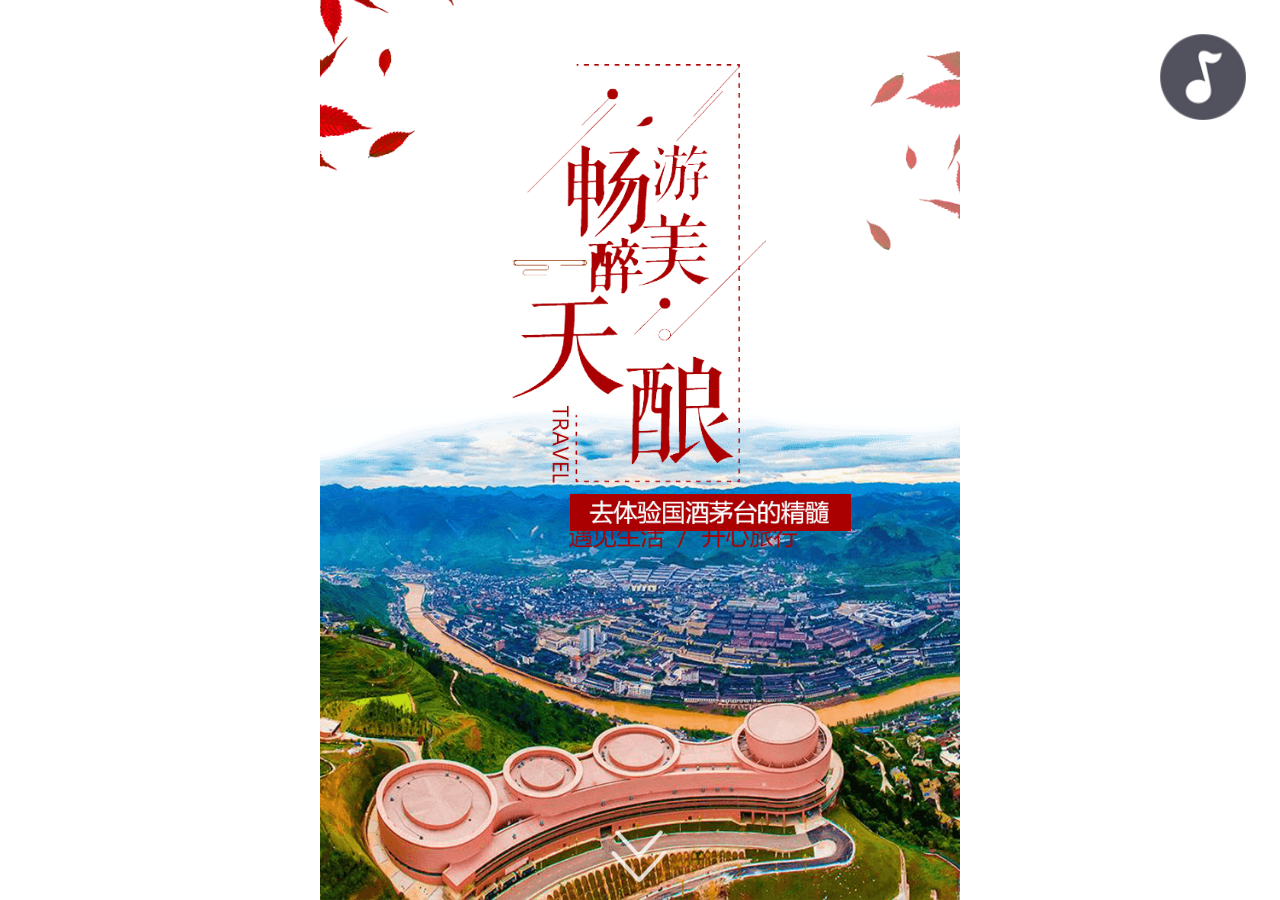
<file: index.html>
<!DOCTYPE html>
<html lang="en">

<head>
    <meta charset="UTF-8">
    <meta content="width=device-width,initial-scale=1.0,maximum-scale=1.0,user-scalable=no" name="viewport" />
    <meta content="portrait" name="x5-orientation" />
    <meta content="portrait" name="screen-orientation" />
    <meta content="true" name="x5-fullscreen" />
    <meta content="yes" name="full-screen" />
    <meta content="telephone=no,email=no" name="format-detection" />
    <meta content="YES" name="apple-touch-fullscreen" />
    <meta content="yes" name="apple-mobile-web-app-capable" />
    <meta content="black" name="apple-mobile-web-status-bar-style" />
    <meta content="-1" http-equiv="Expires" />
    <meta content="no-cache" http-equiv="pragram" />
    <!-- amazeUi -->
    <meta content="IE=edge" http-equiv="X-UA-Compatible">
    <!-- Set render engine for 360 browser -->
    <meta content="webkit" name="renderer">
    <!-- No Baidu Siteapp-->
    <meta content="no-siteapp" http-equiv="Cache-Control" />
    <!-- Add to homescreen for Chrome on Android -->
    <meta content="yes" name="mobile-web-app-capable">
    <!-- Add to homescreen for Safari on iOS -->
    <meta content="yes" name="apple-mobile-web-app-capable">
    <meta content="black" name="apple-mobile-web-app-status-bar-style">
    <meta content="Amaze UI" name="apple-mobile-web-app-title" />
    <meta content="#0e90d2" name="msapplication-TileColor" />
    <meta name="x5-fullscreen" content="true" />
    <meta name="screen-orientation" content="portrait" />
    <meta name="full-screen" content="yes" />
    <link rel="stylesheet" href="css/animate.min.css" />
    <link rel="stylesheet" type="text/css" href="css/swiper.min.css" />
    <link rel="stylesheet" href="css/index.css" />
    <script src="js/rem.js"></script>
    <script src="js/jquery.js"></script>
    <script type="text/javascript" src="js/swiper.min.js"></script>
    <script type="text/javascript" src="js/swiper.animate1.0.2.min.js"></script>
    <script type="text/javascript" src="http://api.map.baidu.com/api?key=&amp;v=1.4&amp;services=true"></script>
    <script type="text/javascript" src="http://api.map.baidu.com/getscript?v=1.4&amp;ak=&amp;services=true&amp;t=20130716024058"></script>
</head>

<body>
    <!-- music -->
    <audio loop src="music/01.mp3" id="audio" autoplay="" preload="auto"></audio>
    <div class="music">
        <img src="img/music.png" alt="" class="music_img ro" />
        <div class="music_p">
            <img src="img/music.gif" alt="" />
        </div>
    </div>
    <!-- end music -->

    <!-- wrap -->
    <div class="wrap">
        <div class="swiper-container">
            <div class="swiper-wrapper">
                
                <!-- 首页 -->
                <div class="swiper-slide">
                    <div class="page_01">
                        <div class="page_01_01">
                            <img src="img/bg01.png" class="ani" swiper-animate-effect="fadeInDown" swiper-animate-duration="0.8s" swiper-animate-delay="0s" alt=""/>
                        </div>
                        <div class="page_01_02" style="-webkit-animation:txt 2s linear 0s">
                            <img src="img/txt.png" class="ani" swiper-animate-effect="fadeInDown" swiper-animate-duration="1s" swiper-animate-delay="0.5s" alt="">
                        </div>
                        <div class="page_01_03" style="-webkit-animation:fenye 2.5s linear">
                            <img src="img/fen01.png" class="ani" swiper-animate-effect="fadeInDown" swiper-animate-duration="1.5s" swiper-animate-delay="1.5s" alt=""/>
                        </div>
                        <div class="page_01_04">
                            <img src="img/fen02.png" class="ani" swiper-animate-effect="bounceInRight" swiper-animate-duration="1.5s" swiper-animate-delay="1.5s" alt="">
                        </div>
                        <div class="page_01_05" style="-webkit-animation:tit01 3s 1 linear">
                            <img src="img/tit01.png" class="ani" swiper-animate-effect="bounceInLeft" swiper-animate-duration="1.5s" swiper-animate-delay="1.5s" alt="">
                        </div>
                        <div class="page_01_06" style="-webkit-animation:tit02 3s 1 linear">
                            <img src="img/tit02.png" class="ani" swiper-animate-effect="bounceInRight" swiper-animate-duration="1.5s" swiper-animate-delay="1.5s" alt="">
                        </div>
                        <div class="go">
                            <img src="img/go.png" class="ani" swiper-animate-effect="fadeInDown" swiper-animate-duration="0.5s" swiper-animate-delay="1s" alt="">
                        </div>
                    </div>
                </div>
                <!-- end 首页 -->

                <!-- 活动规则 -->
                <div class="swiper-slide">
                    <div class="page_02">
                        <div class="page_02_00">
                            <img src="img/bg01.png" class="ani" swiper-animate-effect="fadeInDown" swiper-animate-duration="0.8s" swiper-animate-delay="0s" alt=""/>
                        </div>
                        <div class="page_02_01">
                            <img src="img/map.png" class="ani" swiper-animate-effect="zoomIn" swiper-animate-duration="1s" swiper-animate-delay="0.8" alt="">
                        </div>
                        <div class="page_02_02">
                            <img src="img/main_bg.png" class="ani" swiper-animate-effect="zoomIn" swiper-animate-duration="0.8s" swiper-animate-delay="1s" alt="">
                        </div>
                        <div class="page_02_03">
                            <img src="img/square_bar.png" class="ani" swiper-animate-effect="zoomIn" swiper-animate-duration="1s" swiper-animate-delay="2s" alt="">
                        </div>
                        <div class="page_02_04">
                            <img src="img/square_bar.png" class="ani" swiper-animate-effect="zoomIn" swiper-animate-duration="1s" swiper-animate-delay="2s" alt="">
                        </div>
                        <div class="page_02_05">
                            <img src="img/common_tit01.png" class="ani" swiper-animate-effect="bounceInLeft" swiper-animate-duration="1s" swiper-animate-delay="1.2s" alt="">
                        </div>
                        <div class="page_02_06">
                            <img src="img/common_tit03.png" class="ani" swiper-animate-effect="bounceInLeft" swiper-animate-duration="1s" swiper-animate-delay="1.5s" alt="">
                        </div>
                        <div class="page_02_07">
                            <img src="img/common_tit02.png" class="ani" swiper-animate-effect="bounceInRight" swiper-animate-duration="2s" swiper-animate-delay="2s" alt="">
                        </div>
                        <div class="page_02_08">
                            <img src="img/line_bar.png" class="ani" swiper-animate-effect="zoomIn" swiper-animate-duration="1s" swiper-animate-delay="1s" alt="">
                        </div>
                        <div class="page_02_09">
                            <img src="img/tag_bar.png" class="ani" swiper-animate-effect="rollIn" swiper-animate-duration="1s" swiper-animate-delay="1.4s" alt="">
                        </div>
                        <div class="page_02_10">
                            <p class="ani" swiper-animate-effect="bounceInRight" swiper-animate-duration="1s" swiper-animate-delay="1.5s">转发此链接并被打开可获得1积分，积分可用来抵扣优惠券</p>
                        </div>
                        <div class="page_02_11">
                            <img src="img/tag_bar.png" class="ani" swiper-animate-effect="rollIn" swiper-animate-duration="1.5s" swiper-animate-delay="1.8s" alt="">
                        </div>
                        <div class="page_02_12">
                            <p class="ani" swiper-animate-effect="bounceInRight" swiper-animate-duration="1s" swiper-animate-delay="2s">同一用户转发链接被同一用户多次打开，只获得一次积分</p>
                        </div>
                        <div class="page_02_13">
                            <img src="img/tag_bar.png" class="ani" swiper-animate-effect="rollIn" swiper-animate-duration="2s" swiper-animate-delay="2.2s" alt="">
                        </div>
                        <div class="page_02_14">
                            <p class="ani" swiper-animate-effect="bounceInRight" swiper-animate-duration="1s" swiper-animate-delay="2.5s">同一用户点击相同根链接不同后缀链接多次积分只计算最早点击的一次</p>
                        </div>
                        <div class="page_02_15">
                            <img src="img/tag_bar.png" class="ani" swiper-animate-effect="rollIn" swiper-animate-duration="2s" swiper-animate-delay="2.6s" alt="">
                        </div>
                        <div class="page_02_16">
                            <p class="ani" swiper-animate-effect="bounceInRight" swiper-animate-duration="1s" swiper-animate-delay="3s">1积分等于1元</p>
                        </div>
                        <div class="page_02_17">
                            <img src="img/tag_bar.png" class="ani" swiper-animate-effect="rollIn" swiper-animate-duration="2s" swiper-animate-delay="3s" alt="">
                        </div>
                        <div class="page_02_18">
                            <p class="ani" swiper-animate-effect="bounceInRight" swiper-animate-duration="1s" swiper-animate-delay="3.5s">用户累计的积分可购买同一资源商的不同产品</p>
                        </div>
                        <div class="page_02_19">
                            <img src="img/tag_bar.png" class="ani" swiper-animate-effect="rollIn" swiper-animate-duration="2s" swiper-animate-delay="3.4s" alt="">
                        </div>
                        <div class="page_02_20">
                            <p class="ani" swiper-animate-effect="bounceInRight" swiper-animate-duration="1s" swiper-animate-delay="4s">积分发放方式：转发链接被打开后即可累计积分，积分可到用户中心查看</p>
                        </div>
                        <div class="page_02_21">
                            <img src="img/tag_bar.png" class="ani" swiper-animate-effect="rollIn" swiper-animate-duration="2s" swiper-animate-delay="3.8s" alt="">
                        </div>
                        <div class="page_02_22">
                            <p class="ani" swiper-animate-effect="bounceInRight" swiper-animate-duration="1s" swiper-animate-delay="4.5s">需绑定手机号才可参与本活动，积分发放至绑定手机号账号</p>
                        </div>
                        <div class="page_02_23">
                            <img src="img/tag_bar.png" class="ani" swiper-animate-effect="rollIn" swiper-animate-duration="2s" swiper-animate-delay="4.2s" alt="">
                        </div>
                        <div class="page_02_24">
                            <p class="ani" swiper-animate-effect="bounceInRight" swiper-animate-duration="1s" swiper-animate-delay="5s">活动时间：2018年5月1日-2018年8月1日</p>
                        </div>
                        <div class="page_02_25">
                            <img src="img/tag_bar.png" class="ani" swiper-animate-effect="rollIn" swiper-animate-duration="2s" swiper-animate-delay="4.6s" alt="">
                        </div>
                        <div class="page_02_26">
                            <p class="ani" swiper-animate-effect="bounceInRight" swiper-animate-duration="1s" swiper-animate-delay="5.5s">本活动最终解释权归景区所有</p>
                        </div>
                        <div class="go">
                            <img src="img/go.png" class="ani" swiper-animate-effect="fadeInDown" swiper-animate-duration="0.5s" swiper-animate-delay="1s" alt="">
                        </div>
                    </div>
                </div>
                <!-- end 活动规则 -->

                <!-- 景点概况 -->
                <div class="swiper-slide">
                    <div class="page_02">
                        <div class="page_02_00">
                            <img src="img/bg01.png" class="ani" swiper-animate-effect="fadeInDown" swiper-animate-duration="0.8s" swiper-animate-delay="0s" alt=""/>
                        </div>
                        <div class="page_02_01">
                            <img src="img/map.png" class="ani" swiper-animate-effect="zoomIn" swiper-animate-duration="1s" swiper-animate-delay="0.8" alt="">
                        </div>
                        <div class="page_02_02">
                            <img src="img/main_bg.png" class="ani" swiper-animate-effect="zoomIn" swiper-animate-duration="0.8s" swiper-animate-delay="1s" alt="">
                        </div>
                        <div class="page_02_03">
                            <img src="img/square_bar.png" class="ani" swiper-animate-effect="zoomIn" swiper-animate-duration="1s" swiper-animate-delay="2s" alt="">
                        </div>
                        <div class="page_02_04">
                            <img src="img/square_bar.png" class="ani" swiper-animate-effect="zoomIn" swiper-animate-duration="1s" swiper-animate-delay="2s" alt="">
                        </div>
                        <div class="page_02_05">
                            <img src="img/common_tit01.png" class="ani" swiper-animate-effect="bounceInLeft" swiper-animate-duration="1s" swiper-animate-delay="1.2s" alt="">
                        </div>
                        <div class="page_02_06">
                            <img src="img/common_tit04.png" class="ani" swiper-animate-effect="bounceInLeft" swiper-animate-duration="1s" swiper-animate-delay="1.5s" alt="">
                        </div>
                        <div class="page_02_07">
                            <img src="img/common_tit02.png" class="ani" swiper-animate-effect="bounceInRight" swiper-animate-duration="2s" swiper-animate-delay="2s" alt="">
                        </div>
                        
                        <div class="page_02_30">
                            <p class="ani" swiper-animate-effect="lightSpeedIn" swiper-animate-duration="1.5s" swiper-animate-delay="1s"><span>景区全称：</span>茅台镇天酿景区</p>
                        </div>
                        <div class="page_02_31">
                            <p class="ani" swiper-animate-effect="lightSpeedIn" swiper-animate-duration="1.5s" swiper-animate-delay="1.4s"><span>景区地址：</span>遵义市仁怀市茅台镇长征路31号</p>
                        </div>
                        <div class="page_02_32">
                            <p class="ani" swiper-animate-effect="lightSpeedIn" swiper-animate-duration="1.5s" swiper-animate-delay="1.8s"><span>景区电话：</span>0851-22331889</p>
                        </div>
                        <div class="page_02_33">
                            <p class="ani" swiper-animate-effect="lightSpeedIn" swiper-animate-duration="1.5s" swiper-animate-delay="2.4s"><span>门票价格：</span>￥35/￥65元</p>
                        </div>
                        <div class="page_02_34">
                            <p class="ani" swiper-animate-effect="lightSpeedIn" swiper-animate-duration="1.5s" swiper-animate-delay="2.8s"><span>优惠政策：</span>景区内包含几大部分：演艺剧场（天赐、天问、天遇、天启、天路、天宴）、灯光索道、观景平台、文化长廊、综合楼等</p>
                        </div>
                        <div class="page_02_35">
                            <p class="ani" swiper-animate-effect="lightSpeedIn" swiper-animate-duration="1.5s" swiper-animate-delay="3.2s"><span>开放时间：</span>08:30 - 17:30</p>
                        </div>
                        
                        <div class="page_02_36">
                            <div id="container"></div>
                        </div>
                       <!--  <div id="container" style="width:12.48rem;height:7.88rem; position:absolute;bottom:17.32%;left:9.47%;" class="ani"  swiper-animate-effect="bounceInRight" swiper-animate-duration="1s" swiper-animate-delay="1s"></div> -->
                    
                        <div class="go">
                            <img src="img/go.png" class="ani" swiper-animate-effect="fadeInDown" swiper-animate-duration="0.5s" swiper-animate-delay="1s" alt="">
                        </div>
                    </div>
                </div>
                <!-- end 景点概况 -->

                <!-- 景点介绍 -->
                <div class="swiper-slide">
                    <div class="page_02">
                        <div class="page_02_00">
                            <img src="img/bg01.png" class="ani" swiper-animate-effect="fadeInDown" swiper-animate-duration="0.8s" swiper-animate-delay="0s" alt=""/>
                        </div>
                        <div class="page_02_01">
                            <img src="img/map.png" class="ani" swiper-animate-effect="zoomIn" swiper-animate-duration="1s" swiper-animate-delay="0.8" alt="">
                        </div>
                        <div class="page_02_02">
                            <img src="img/main_bg.png" class="ani" swiper-animate-effect="zoomIn" swiper-animate-duration="0.8s" swiper-animate-delay="1s" alt="">
                        </div>
                        <div class="page_02_03">
                            <img src="img/square_bar.png" class="ani" swiper-animate-effect="zoomIn" swiper-animate-duration="1s" swiper-animate-delay="2s" alt="">
                        </div>
                        <div class="page_02_04">
                            <img src="img/square_bar.png" class="ani" swiper-animate-effect="zoomIn" swiper-animate-duration="1s" swiper-animate-delay="2s" alt="">
                        </div>
                        <div class="page_02_05">
                            <img src="img/common_tit01.png" class="ani" swiper-animate-effect="bounceInLeft" swiper-animate-duration="1s" swiper-animate-delay="1.2s" alt="">
                        </div>
                        <div class="page_02_06">
                            <img src="img/common_tit05.png" class="ani" swiper-animate-effect="bounceInLeft" swiper-animate-duration="1s" swiper-animate-delay="1.5s" alt="">
                        </div>
                        <div class="page_02_07">
                            <img src="img/common_tit02.png" class="ani" swiper-animate-effect="bounceInRight" swiper-animate-duration="2s" swiper-animate-delay="2s" alt="">
                        </div>
                        
                        <div class="page_02_40">
                            <img src="img/bg02.png" class="ani" swiper-animate-effect="bounceInRight" swiper-animate-duration="1s" swiper-animate-delay="1s" alt="">
                        </div>
                        <div class="page_02_41">
                            <p class="ani" swiper-animate-effect="zoomIn" swiper-animate-duration="2s" swiper-animate-delya="4.5s">茅台古镇历来是黔北名镇，古有“川盐走贵州，秦商聚茅台”的写照，茅台镇是中国酱酒圣地，域内白酒业兴盛，1915年茅台酒在巴拿马万国博览会上荣获金奖；1935年中国工农红军长征在茅台四渡赤水。茅台镇集古盐文化、长征文化和酒文化于一体，被誉为“中国第一酒镇”。茅台天酿景区位于茅台镇河对面的西山公园山顶，是集灯光索道、剧场演艺和观景平台为一体的大型综合性景区。</p>
                        </div>
                    
                        <div class="go">
                            <img src="img/go.png" class="ani" swiper-animate-effect="fadeInDown" swiper-animate-duration="0.5s" swiper-animate-delay="1s" alt="">
                        </div>
                    </div>
                </div>
                <!-- edn 景点介绍 -->

                <!-- 美景美图 -->
                <div class="swiper-slide">
                    <div class="page_02">
                        <div class="page_02_00">
                            <img src="img/bg01.png" class="ani" swiper-animate-effect="fadeInDown" swiper-animate-duration="0.8s" swiper-animate-delay="0s" alt=""/>
                        </div>
                        <div class="page_02_01">
                            <img src="img/map.png" class="ani" swiper-animate-effect="zoomIn" swiper-animate-duration="1s" swiper-animate-delay="0.8" alt="">
                        </div>
                        <div class="page_02_02">
                            <img src="img/main_bg.png" class="ani" swiper-animate-effect="zoomIn" swiper-animate-duration="0.8s" swiper-animate-delay="1s" alt="">
                        </div>
                        <div class="page_02_03">
                            <img src="img/square_bar.png" class="ani" swiper-animate-effect="zoomIn" swiper-animate-duration="1s" swiper-animate-delay="2s" alt="">
                        </div>
                        <div class="page_02_04">
                            <img src="img/square_bar.png" class="ani" swiper-animate-effect="zoomIn" swiper-animate-duration="1s" swiper-animate-delay="2s" alt="">
                        </div>
                        <div class="page_02_05">
                            <img src="img/common_tit01.png" class="ani" swiper-animate-effect="bounceInLeft" swiper-animate-duration="1s" swiper-animate-delay="1.2s" alt="">
                        </div>
                        <div class="page_02_06">
                            <img src="img/common_tit06.png" class="ani" swiper-animate-effect="bounceInLeft" swiper-animate-duration="1s" swiper-animate-delay="1.5s" alt="">
                        </div>
                        <div class="page_02_07">
                            <img src="img/common_tit02.png" class="ani" swiper-animate-effect="bounceInRight" swiper-animate-duration="2s" swiper-animate-delay="2s" alt="">
                        </div>
                        
                        <div class="page_02_50">
                            <img src="img/bg06.png" class="ani" swiper-animate-effect="zoomIn" swiper-animate-duration="1.7s" swiper-animate-delay="1.5s" alt="">
                        </div>
                        <div class="page_02_51">
                            <img src="img/bg04.png" class="ani" swiper-animate-effect="rollIn" swiper-animate-duration="1.5s" swiper-animate-delay="1.5s" alt="">
                        </div>
                        <div class="page_02_52">
                            <img src="img/bg03.png" class="ani" swiper-animate-effect="bounceInDown" swiper-animate-duration="1.5s" swiper-animate-delay="1.3s" alt="">
                        </div>
                        <div class="page_02_53">
                            <img src="img/bg05.png" class="ani" swiper-animate-effect="bounceInUp" swiper-animate-duration="1.5s" swiper-animate-delay="1.3s" alt="">
                        </div>
                    
                        <div class="go">
                            <img src="img/go.png" class="ani" swiper-animate-effect="fadeInDown" swiper-animate-duration="0.5s" swiper-animate-delay="1s" alt="">
                        </div>
                    </div>
                </div>
                <!-- end 美景美图 -->
                
                <!-- 转发 -->
                <div class="swiper-slide">
                    <div class="page_03">
                        <div class="page_03_01">
                            <img src="img/sparkling.gif" class="ani" swiper-animate-effect="fadeIn" swiper-animate-duration="0s" swiper-animate-delay="0.4s" alt="">
                        </div>
                        <div class="page_03_02">
                            <img src="img/zf01.png" class="ani" swiper-animate-effect="bounceInRight" swiper-animate-duration="1s" swiper-animate-delay="0.4s" alt="">
                        </div>
                        <div class="page_03_03">
                            <img src="img/zf03.png" class="ani" swiper-animate-effect="bounceInUp" swiper-animate-duration="3.1s" swiper-animate-delay="0.8s" alt="">
                        </div>
                        <div class="page_03_04">
                            <img src="img/zf04.png" class="ani" swiper-animate-effect="bounceInDown" swiper-animate-duration="1s" swiper-animate-delay="0.6s" alt="">
                        </div>
                        <div class="page_03_05">
                            <img src="img/zf05.png" class="ani" swiper-animate-effect="rotateIn" swiper-animate-duration="1.2s" swiper-animate-delay="0.9s" alt="">
                        </div>
                        <div class="page_03_06">
                            <img src="img/zf06.png" class="ani" swiper-animate-effect="rotateIn" swiper-animate-duration="1.4s" swiper-animate-delay="1.3s" alt="">
                        </div>
                        <div class="page_03_07">
                            <img src="img/zf07.png" class="ani" swiper-animate-effect="rotateInUpLeft" swiper-animate-duration="1.2s" swiper-animate-delay="1.6s" alt="">
                        </div>
                        <div class="page_03_08">
                            <img src="img/zf08.png" class="ani" swiper-animate-effect="zoomIn" swiper-animate-duration="1.2s" swiper-animate-delay="2s" alt="">
                        </div>
                        <div class="page_03_09">
                            <p class="ani" swiper-animate-effect="bounceInDown" swiper-animate-duration="0.8s" swiper-animate-delay="1.4s">活动规则：</p>
                            <p class="ani" swiper-animate-effect="bounceInDown" swiper-animate-duration="1.2s" swiper-animate-delay="1.8s">1，1积分等价于1现金券；</p>
                            <p class="ani" swiper-animate-effect="bounceInDown" swiper-animate-duration="1.2s" swiper-animate-delay="2.2s">2，在一个活动商累计的积分只可购买这一个活动商的所有积分产品；在不同活动商获得的积分不能通用。</p>
                            <p class="ani" swiper-animate-effect="bounceInDown" swiper-animate-duration="1.2s" swiper-animate-delay="2.4s">3，使用积分时的手机号需为获得积分时使用的手机号；</p>
                            <p class="ani" swiper-animate-effect="bounceInDown" swiper-animate-duration="1.2s" swiper-animate-delay="2.8s">4，若用户使用积分下单，订单取消后，积分将会失效；</p>
                            <p class="ani" swiper-animate-effect="bounceInDown" swiper-animate-duration="1.2s" swiper-animate-delay="3.4s">5，活动商保留法律范围内允许的对活动的解释权。</p>
                        </div>
                        <div class="page_03_10">
                            <a href="#">
                                <img src="img/zf09.png" class="ani" swiper-animate-effect="zoomIn" swiper-animate-duration="1.2s" swiper-animate-delay="2.2s" alt=""/>
                            </a>
                        </div>
                        <div class="page_03_11">
                            <img src="img/zf10.png" class="ani" swiper-animate-effect="bounceInDown" swiper-animate-duration="1s" swiper-animate-delay="3s" alt="">
                        </div>
                        <div class="page_03_12">
                            <p class="ani" swiper-animate-effect="bounceInDown" swiper-animate-duration="1s" swiper-animate-delay="3.2s">温馨提示</p>
                        </div>
                        <div class="page_03_13">
                            <p class="ani" swiper-animate-effect="bounceInDown" swiper-animate-duration="1s" swiper-animate-delay="3.4s">即日起转发就得积分，积分可兑换门票，赶快行动吧！</p>
                        </div>
                    </div>
                </div>
            </div>
        </div>
        <div class="cover" style="display:none;">
            <div class="cover_box">
                <img src="img/zf11.png" alt="">
                <img src="img/zf12.png" alt="">
            </div>
        </div>
    </div>
    <script>
        var oZF = document.querySelector('.page_03_10');
        var oCover = document.querySelector('.cover');
        oZF.onclick = function () {
            oCover.style.display = "block";
        }
        oCover.onclick = function () {
            this.style.display= "none";
        }
    </script>
    <script>
        var map = new BMap.Map("container"); //创建地图实例
        var point = new BMap.Point(106.373635, 27.857857); //创建中心点
        map.centerAndZoom(point, 15); //初始化地图实例，并创建地图中心点和地图层级
        var marker = new BMap.Marker(point); //创建点标注
        map.addOverlay(marker); //将标注点添加到地图上
        map.enableScrollWheelZoom(true); //启用滚轮放大缩小，默认禁用
        map.enableContinuousZoom(); //启用地图惯性拖拽，默认禁用
        map.enablePinchToZoom(); //启用双指操作缩放，默认启用
        map.enableInertialDragging(true) //启用地图惯性拖拽，默认禁用
    </script>
    <script>
        var mySwiper = new Swiper('.swiper-container', {
            direction: 'vertical',
            onSlideChangeEnd: function (swiper) {
              swiperAnimate(swiper); //每个slide切换结束时也运行当前slide动画
            },
            onInit: function (swiper) { //Swiper2.x的初始化是onFirstInit
              swiperAnimateCache(swiper); //隐藏动画元素 
              setTimeout(function () {
                swiperAnimate(swiper); //初始化完成开始动画
              }, 100);
            }
          });
    </script>
    <script>
        var audio = document.getElementById("audio");
        audio.load();
        audio.play();

        document.addEventListener("WeixinJSBridgeReady", function() {
            audio.play();
        }, false);
        $('.music').click(function() {
            if ($('.music_img').is('.ro')) {
                $('.music_img').removeClass('ro')
                $('.music_p').css('display', 'none')
                audio.pause();
            } else {
                $('.music_img').addClass('ro')
                $('.music_p').css('display', 'block')
                audio.play();
            }
        })
    </script>
    

</body>

</html>
</file>
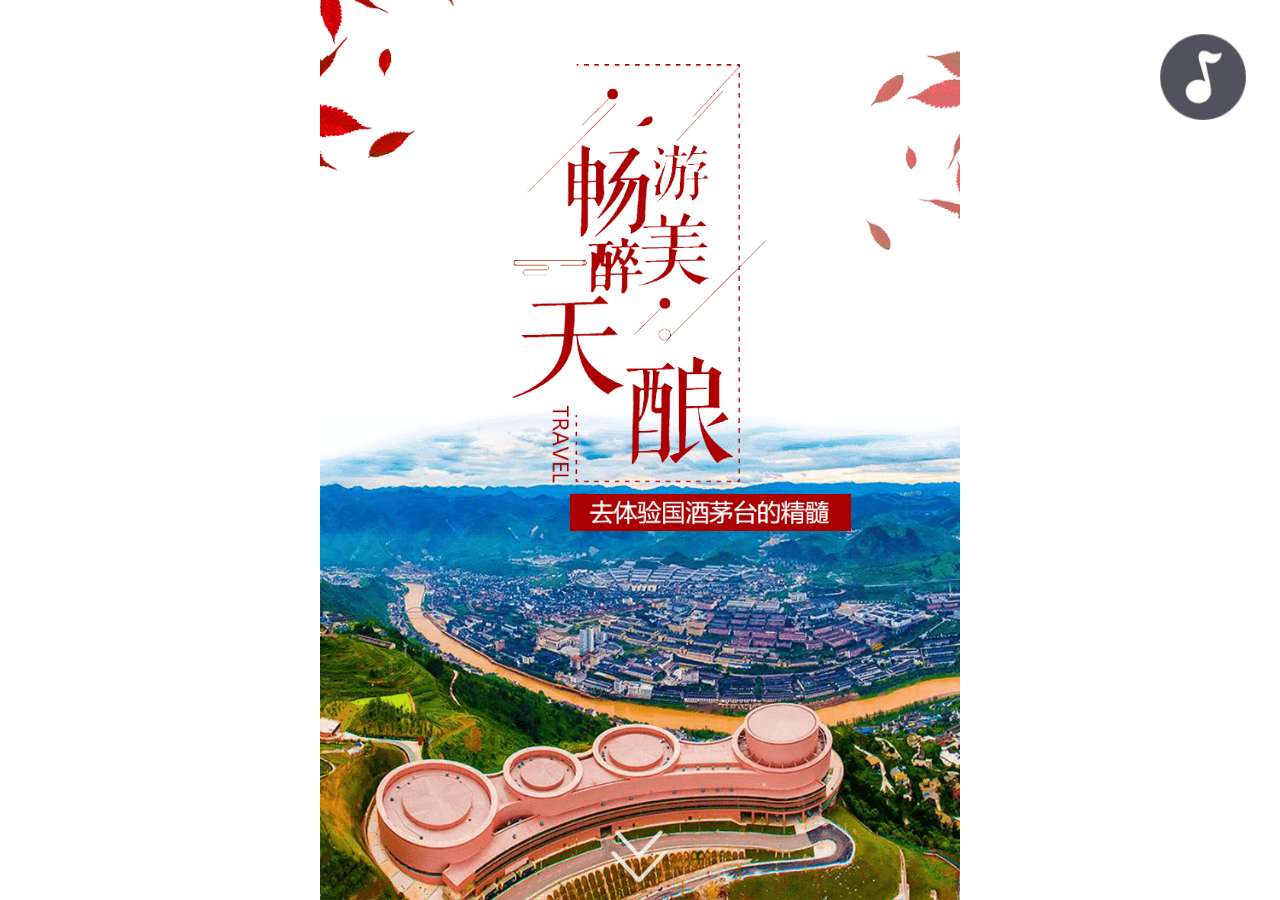
<file: version2/index.html>
<!DOCTYPE html>
<html lang="en">

<head>
    <meta charset="UTF-8">
    <meta content="width=device-width,initial-scale=1.0,maximum-scale=1.0,user-scalable=no" name="viewport" />
    <meta content="portrait" name="x5-orientation" />
    <meta content="portrait" name="screen-orientation" />
    <meta content="true" name="x5-fullscreen" />
    <meta content="yes" name="full-screen" />
    <meta content="telephone=no,email=no" name="format-detection" />
    <meta content="YES" name="apple-touch-fullscreen" />
    <meta content="yes" name="apple-mobile-web-app-capable" />
    <meta content="black" name="apple-mobile-web-status-bar-style" />
    <meta content="-1" http-equiv="Expires" />
    <meta content="no-cache" http-equiv="pragram" />
    <!-- amazeUi -->
    <meta content="IE=edge" http-equiv="X-UA-Compatible">
    <!-- Set render engine for 360 browser -->
    <meta content="webkit" name="renderer">
    <!-- No Baidu Siteapp-->
    <meta content="no-siteapp" http-equiv="Cache-Control" />
    <!-- Add to homescreen for Chrome on Android -->
    <meta content="yes" name="mobile-web-app-capable">
    <!-- Add to homescreen for Safari on iOS -->
    <meta content="yes" name="apple-mobile-web-app-capable">
    <meta content="black" name="apple-mobile-web-app-status-bar-style">
    <meta content="Amaze UI" name="apple-mobile-web-app-title" />
    <meta content="#0e90d2" name="msapplication-TileColor" />
    <meta name="x5-fullscreen" content="true" />
    <meta name="screen-orientation" content="portrait" />
    <meta name="full-screen" content="yes" />
    <link rel="stylesheet" href="css/animate.min.css" />
    <link rel="stylesheet" type="text/css" href="css/swiper.min.css" />
    <link rel="stylesheet" href="css/index.css" />
    <script src="js/rem.js"></script>
    <script src="js/jquery.js"></script>
    <script type="text/javascript" src="js/swiper.min.js"></script>
    <script type="text/javascript" src="js/swiper.animate1.0.2.min.js"></script>
    <script type="text/javascript" src="http://api.map.baidu.com/api?key=&amp;v=1.4&amp;services=true"></script>
    <script type="text/javascript" src="http://api.map.baidu.com/getscript?v=1.4&amp;ak=&amp;services=true&amp;t=20130716024058"></script>
</head>

<body>
    <!-- music -->
    <audio loop src="music/01.mp3" id="audio" autoplay="" preload="auto"></audio>
    <div class="music">
        <img src="img/music.png" alt="" class="music_img ro" />
        <div class="music_p">
            <img src="img/music.gif" alt="" />
        </div>
    </div>
    <!-- end music -->

    <!-- wrap -->
    <div class="wrap">
        <div class="swiper-container">
            <div class="swiper-wrapper">
                
                <!-- 首页 -->
                <div class="swiper-slide">
                    <div class="page_01">
                        <div class="page_01_01">
                            <img src="img/bg01.png" class="ani" swiper-animate-effect="fadeInDown" swiper-animate-duration="0.8s" swiper-animate-delay="0s" alt=""/>
                        </div>
                        <div class="page_01_02" style="-webkit-animation:txt 2s linear 0s">
                            <img src="img/txt.png" class="ani" swiper-animate-effect="fadeInDown" swiper-animate-duration="1s" swiper-animate-delay="0.5s" alt="">
                        </div>
                        <div class="page_01_03" style="-webkit-animation:fenye 2.5s linear">
                            <img src="img/fen01.png" class="ani" swiper-animate-effect="fadeInDown" swiper-animate-duration="1.5s" swiper-animate-delay="1.5s" alt=""/>
                        </div>
                        <div class="page_01_04">
                            <img src="img/fen02.png" class="ani" swiper-animate-effect="bounceInRight" swiper-animate-duration="1.5s" swiper-animate-delay="1.5s" alt="">
                        </div>
                        <div class="page_01_05">
                            <img src="img/tit01.png" class="ani" swiper-animate-effect="bounceInLeft" swiper-animate-duration="1.5s" swiper-animate-delay="1.5s" alt="">
                        </div>
                        <div class="page_01_06">
                            <img src="img/tit02.png" class="ani" swiper-animate-effect="bounceInRight" swiper-animate-duration="1.5s" swiper-animate-delay="1.5s" alt="">
                        </div>
                        <div class="go">
                            <img src="img/go.png" class="ani" swiper-animate-effect="fadeInDown" swiper-animate-duration="0.5s" swiper-animate-delay="1s" alt="">
                        </div>
                    </div>
                </div>
                <!-- end 首页 -->

                <!-- 活动规则 -->
                <div class="swiper-slide">
                    <div class="page_02">
                        <div class="page_02_00">
                            <img src="img/bg01.png" class="ani" swiper-animate-effect="fadeInDown" swiper-animate-duration="0.8s" swiper-animate-delay="0s" alt=""/>
                        </div>
                        <div class="page_02_01">
                            <img src="img/map.png" class="ani" swiper-animate-effect="zoomIn" swiper-animate-duration="1s" swiper-animate-delay="0.8" alt="">
                        </div>
                        <div class="page_02_02">
                            <img src="img/main_bg.png" class="ani" swiper-animate-effect="zoomIn" swiper-animate-duration="0.8s" swiper-animate-delay="1s" alt="">·
                        </div>
                        <div class="page_02_03">
                            <img src="img/square_bar.png" class="ani" swiper-animate-effect="zoomIn" swiper-animate-duration="1s" swiper-animate-delay="2s" alt="">
                        </div>
                        <div class="page_02_04">
                            <img src="img/square_bar.png" class="ani" swiper-animate-effect="zoomIn" swiper-animate-duration="1s" swiper-animate-delay="2s" alt="">
                        </div>
                        <div class="page_02_05">
                            <img src="img/common_tit01.png" class="ani" swiper-animate-effect="bounceInLeft" swiper-animate-duration="1s" swiper-animate-delay="1.2s" alt="">
                        </div>
                        <div class="page_02_06">
                            <img src="img/common_tit03.png" class="ani" swiper-animate-effect="bounceInLeft" swiper-animate-duration="1s" swiper-animate-delay="1.5s" alt="">
                        </div>
                        <div class="page_02_07">
                            <img src="img/common_tit02.png" class="ani" swiper-animate-effect="bounceInRight" swiper-animate-duration="2s" swiper-animate-delay="2s" alt="">
                        </div>
                        <div class="page_02_08">
                            <img src="img/line_bar.png" class="ani" swiper-animate-effect="zoomIn" swiper-animate-duration="1s" swiper-animate-delay="1s" alt="">
                        </div>
                        <div class="page_02_09">
                            <img src="img/tag_bar.png" class="ani" swiper-animate-effect="rollIn" swiper-animate-duration="1s" swiper-animate-delay="1.4s" alt="">
                        </div>
                        <div class="page_02_10">
                            <p class="ani" swiper-animate-effect="bounceInRight" swiper-animate-duration="1s" swiper-animate-delay="1.5s">转发此链接并被打开可获得1积分，积分可用来抵扣优惠券</p>
                        </div>
                        <div class="page_02_11">
                            <img src="img/tag_bar.png" class="ani" swiper-animate-effect="rollIn" swiper-animate-duration="1.5s" swiper-animate-delay="1.8s" alt="">
                        </div>
                        <div class="page_02_12">
                            <p class="ani" swiper-animate-effect="bounceInRight" swiper-animate-duration="1s" swiper-animate-delay="2s">同一用户转发链接被同一用户多次打开，只获得一次积分</p>
                        </div>
                        <div class="page_02_13">
                            <img src="img/tag_bar.png" class="ani" swiper-animate-effect="rollIn" swiper-animate-duration="2s" swiper-animate-delay="2.2s" alt="">
                        </div>
                        <div class="page_02_14">
                            <p class="ani" swiper-animate-effect="bounceInRight" swiper-animate-duration="1s" swiper-animate-delay="2.5s">同一用户点击相同根链接不同后缀链接多次积分只计算最早点击的一次</p>
                        </div>
                        <div class="page_02_15">
                            <img src="img/tag_bar.png" class="ani" swiper-animate-effect="rollIn" swiper-animate-duration="2s" swiper-animate-delay="2.6s" alt="">
                        </div>
                        <div class="page_02_16">
                            <p class="ani" swiper-animate-effect="bounceInRight" swiper-animate-duration="1s" swiper-animate-delay="3s">1积分等于1元</p>
                        </div>
                        <div class="page_02_17">
                            <img src="img/tag_bar.png" class="ani" swiper-animate-effect="rollIn" swiper-animate-duration="2s" swiper-animate-delay="3s" alt="">
                        </div>
                        <div class="page_02_18">
                            <p class="ani" swiper-animate-effect="bounceInRight" swiper-animate-duration="1s" swiper-animate-delay="3.5s">用户累计的积分可购买同一资源商的不同产品</p>
                        </div>
                        <div class="page_02_19">
                            <img src="img/tag_bar.png" class="ani" swiper-animate-effect="rollIn" swiper-animate-duration="2s" swiper-animate-delay="3.4s" alt="">
                        </div>
                        <div class="page_02_20">
                            <p class="ani" swiper-animate-effect="bounceInRight" swiper-animate-duration="1s" swiper-animate-delay="4s">积分发放方式：转发链接被打开后即可累计积分，积分可到用户中心查看</p>
                        </div>
                        <div class="page_02_21">
                            <img src="img/tag_bar.png" class="ani" swiper-animate-effect="rollIn" swiper-animate-duration="2s" swiper-animate-delay="3.8s" alt="">
                        </div>
                        <div class="page_02_22">
                            <p class="ani" swiper-animate-effect="bounceInRight" swiper-animate-duration="1s" swiper-animate-delay="4.5s">需绑定手机号才可参与本活动，积分发放至绑定手机号账号</p>
                        </div>
                        <div class="page_02_23">
                            <img src="img/tag_bar.png" class="ani" swiper-animate-effect="rollIn" swiper-animate-duration="2s" swiper-animate-delay="4.2s" alt="">
                        </div>
                        <div class="page_02_24">
                            <p class="ani" swiper-animate-effect="bounceInRight" swiper-animate-duration="1s" swiper-animate-delay="5s">活动时间：2018年5月1日-2018年8月1日</p>
                        </div>
                        <div class="page_02_25">
                            <img src="img/tag_bar.png" class="ani" swiper-animate-effect="rollIn" swiper-animate-duration="2s" swiper-animate-delay="4.6s" alt="">
                        </div>
                        <div class="page_02_26">
                            <p class="ani" swiper-animate-effect="bounceInRight" swiper-animate-duration="1s" swiper-animate-delay="5.5s">本活动最终解释权归景区所有</p>
                        </div>
                        <div class="go">
                            <img src="img/go.png" class="ani" swiper-animate-effect="fadeInDown" swiper-animate-duration="0.5s" swiper-animate-delay="1s" alt="">
                        </div>
                    </div>
                </div>
                <!-- end 活动规则 -->

                <!-- 景点概况 -->
                <div class="swiper-slide">
                    <div class="page_02">
                        <div class="page_02_00">
                            <img src="img/bg01.png" class="ani" swiper-animate-effect="fadeInDown" swiper-animate-duration="0.8s" swiper-animate-delay="0s" alt=""/>
                        </div>
                        <div class="page_02_01">
                            <img src="img/map.png" class="ani" swiper-animate-effect="zoomIn" swiper-animate-duration="1s" swiper-animate-delay="0.8" alt="">
                        </div>
                        <div class="page_02_02">
                            <img src="img/main_bg.png" class="ani" swiper-animate-effect="zoomIn" swiper-animate-duration="0.8s" swiper-animate-delay="1s" alt="">
                        </div>
                        <div class="page_02_03">
                            <img src="img/square_bar.png" class="ani" swiper-animate-effect="zoomIn" swiper-animate-duration="1s" swiper-animate-delay="2s" alt="">
                        </div>
                        <div class="page_02_04">
                            <img src="img/square_bar.png" class="ani" swiper-animate-effect="zoomIn" swiper-animate-duration="1s" swiper-animate-delay="2s" alt="">
                        </div>
                        <div class="page_02_05">
                            <img src="img/common_tit01.png" class="ani" swiper-animate-effect="bounceInLeft" swiper-animate-duration="1s" swiper-animate-delay="1.2s" alt="">
                        </div>
                        <div class="page_02_06">
                            <img src="img/common_tit04.png" class="ani" swiper-animate-effect="bounceInLeft" swiper-animate-duration="1s" swiper-animate-delay="1.5s" alt="">
                        </div>
                        <div class="page_02_07">
                            <img src="img/common_tit02.png" class="ani" swiper-animate-effect="bounceInRight" swiper-animate-duration="2s" swiper-animate-delay="2s" alt="">
                        </div>
                        
                        <div class="page_02_30">
                            <p class="ani" swiper-animate-effect="lightSpeedIn" swiper-animate-duration="1.5s" swiper-animate-delay="1s"><span>景区全称：</span>茅台镇天酿景区</p>
                        </div>
                        <div class="page_02_31">
                            <p class="ani" swiper-animate-effect="lightSpeedIn" swiper-animate-duration="1.5s" swiper-animate-delay="1.4s"><span>景区地址：</span>遵义市仁怀市茅台镇长征路31号</p>
                        </div>
                        <div class="page_02_32">
                            <p class="ani" swiper-animate-effect="lightSpeedIn" swiper-animate-duration="1.5s" swiper-animate-delay="1.8s"><span>景区电话：</span>0851-22331889</p>
                        </div>
                        <div class="page_02_33">
                            <p class="ani" swiper-animate-effect="lightSpeedIn" swiper-animate-duration="1.5s" swiper-animate-delay="2.4s"><span>门票价格：</span>￥35/￥65元</p>
                        </div>
                        <div class="page_02_34">
                            <p class="ani" swiper-animate-effect="lightSpeedIn" swiper-animate-duration="1.5s" swiper-animate-delay="2.8s"><span>优惠政策：</span>景区内包含几大部分：演艺剧场（天赐、天问、天遇、天启、天路、天宴）、灯光索道、观景平台、文化长廊、综合楼等</p>
                        </div>
                        <div class="page_02_35">
                            <p class="ani" swiper-animate-effect="lightSpeedIn" swiper-animate-duration="1.5s" swiper-animate-delay="3.2s"><span>开放时间：</span>08:30 - 17:30</p>
                        </div>
                        
                        <div class="page_02_36">
                            <div id="container" class="ani" swiper-animate-effect="bounceInRight" swiper-animate-duration="1s" swiper-animate-delay="2s"></div>
                        </div>
                       <!--  <div id="container" style="width:12.48rem;height:7.88rem; position:absolute;bottom:17.32%;left:9.47%;" class="ani"  swiper-animate-effect="bounceInRight" swiper-animate-duration="1s" swiper-animate-delay="1s"></div> -->
                    
                        <div class="go">
                            <img src="img/go.png" class="ani" swiper-animate-effect="fadeInDown" swiper-animate-duration="0.5s" swiper-animate-delay="1s" alt="">
                        </div>
                    </div>
                </div>
                <!-- end 景点概况 -->

                <!-- 景点介绍 -->
                <div class="swiper-slide">
                    <div class="page_02">
                        <div class="page_02_00">
                            <img src="img/bg01.png" class="ani" swiper-animate-effect="fadeInDown" swiper-animate-duration="0.8s" swiper-animate-delay="0s" alt=""/>
                        </div>
                        <div class="page_02_01">
                            <img src="img/map.png" class="ani" swiper-animate-effect="zoomIn" swiper-animate-duration="1s" swiper-animate-delay="0.8" alt="">
                        </div>
                        <div class="page_02_02">
                            <img src="img/main_bg.png" class="ani" swiper-animate-effect="zoomIn" swiper-animate-duration="0.8s" swiper-animate-delay="1s" alt="">
                        </div>
                        <div class="page_02_03">
                            <img src="img/square_bar.png" class="ani" swiper-animate-effect="zoomIn" swiper-animate-duration="1s" swiper-animate-delay="2s" alt="">
                        </div>
                        <div class="page_02_04">
                            <img src="img/square_bar.png" class="ani" swiper-animate-effect="zoomIn" swiper-animate-duration="1s" swiper-animate-delay="2s" alt="">
                        </div>
                        <div class="page_02_05">
                            <img src="img/common_tit01.png" class="ani" swiper-animate-effect="bounceInLeft" swiper-animate-duration="1s" swiper-animate-delay="1.2s" alt="">
                        </div>
                        <div class="page_02_06">
                            <img src="img/common_tit05.png" class="ani" swiper-animate-effect="bounceInLeft" swiper-animate-duration="1s" swiper-animate-delay="1.5s" alt="">
                        </div>
                        <div class="page_02_07">
                            <img src="img/common_tit02.png" class="ani" swiper-animate-effect="bounceInRight" swiper-animate-duration="2s" swiper-animate-delay="2s" alt="">
                        </div>
                        
                        <div class="page_02_40">
                            <img src="img/bg02.png" class="ani" swiper-animate-effect="bounceInRight" swiper-animate-duration="1s" swiper-animate-delay="1s" alt="">
                        </div>
                        <div class="page_02_41">
                            <p class="ani" swiper-animate-effect="zoomIn" swiper-animate-duration="2s" swiper-animate-delya="4.5s">茅台古镇历来是黔北名镇，古有“川盐走贵州，秦商聚茅台”的写照，茅台镇是中国酱酒圣地，域内白酒业兴盛，1915年茅台酒在巴拿马万国博览会上荣获金奖；1935年中国工农红军长征在茅台四渡赤水。茅台镇集古盐文化、长征文化和酒文化于一体，被誉为“中国第一酒镇”。茅台天酿景区位于茅台镇河对面的西山公园山顶，是集灯光索道、剧场演艺和观景平台为一体的大型综合性景区。</p>
                        </div>
                    
                        <div class="go">
                            <img src="img/go.png" class="ani" swiper-animate-effect="fadeInDown" swiper-animate-duration="0.5s" swiper-animate-delay="1s" alt="">
                        </div>
                    </div>
                </div>
                <!-- edn 景点介绍 -->

                <!-- 美景美图 -->
                <div class="swiper-slide">
                    <div class="page_02">
                        <div class="page_02_00">
                            <img src="img/bg01.png" class="ani" swiper-animate-effect="fadeInDown" swiper-animate-duration="0.8s" swiper-animate-delay="0s" alt=""/>
                        </div>
                        <div class="page_02_01">
                            <img src="img/map.png" class="ani" swiper-animate-effect="zoomIn" swiper-animate-duration="1s" swiper-animate-delay="0.8" alt="">
                        </div>
                        <div class="page_02_02">
                            <img src="img/main_bg.png" class="ani" swiper-animate-effect="zoomIn" swiper-animate-duration="0.8s" swiper-animate-delay="1s" alt="">
                        </div>
                        <div class="page_02_03">
                            <img src="img/square_bar.png" class="ani" swiper-animate-effect="zoomIn" swiper-animate-duration="1s" swiper-animate-delay="2s" alt="">
                        </div>
                        <div class="page_02_04">
                            <img src="img/square_bar.png" class="ani" swiper-animate-effect="zoomIn" swiper-animate-duration="1s" swiper-animate-delay="2s" alt="">
                        </div>
                        <div class="page_02_05">
                            <img src="img/common_tit01.png" class="ani" swiper-animate-effect="bounceInLeft" swiper-animate-duration="1s" swiper-animate-delay="1.2s" alt="">
                        </div>
                        <div class="page_02_06">
                            <img src="img/common_tit06.png" class="ani" swiper-animate-effect="bounceInLeft" swiper-animate-duration="1s" swiper-animate-delay="1.5s" alt="">
                        </div>
                        <div class="page_02_07">
                            <img src="img/common_tit02.png" class="ani" swiper-animate-effect="bounceInRight" swiper-animate-duration="2s" swiper-animate-delay="2s" alt="">
                        </div>
                        
                        <div class="page_02_50">
                            <img src="img/bg06.png" class="ani" swiper-animate-effect="zoomIn" swiper-animate-duration="1.7s" swiper-animate-delay="1.5s" alt="">
                        </div>
                        <div class="page_02_51">
                            <img src="img/bg04.png" class="ani" swiper-animate-effect="rollIn" swiper-animate-duration="1.5s" swiper-animate-delay="1.5s" alt="">
                        </div>
                        <div class="page_02_52">
                            <img src="img/bg03.png" class="ani" swiper-animate-effect="bounceInDown" swiper-animate-duration="1.5s" swiper-animate-delay="1.3s" alt="">
                        </div>
                        <div class="page_02_53">
                            <img src="img/bg05.png" class="ani" swiper-animate-effect="bounceInUp" swiper-animate-duration="1.5s" swiper-animate-delay="1.3s" alt="">
                        </div>
                    
                        <div class="go">
                            <img src="img/go.png" class="ani" swiper-animate-effect="fadeInDown" swiper-animate-duration="0.5s" swiper-animate-delay="1s" alt="">
                        </div>
                    </div>
                </div>
                <!-- end 美景美图 -->
                
                <!-- 转发 -->
                <div class="swiper-slide">
                    <div class="page_03">
                        <div class="page_03_01">
                            <img src="img/sparkling.gif" class="ani" swiper-animate-effect="fadeIn" swiper-animate-duration="0s" swiper-animate-delay="0.4s" alt="">
                        </div>
                        <div class="page_03_02">
                            <img src="img/zf01.png" class="ani" swiper-animate-effect="bounceInRight" swiper-animate-duration="1s" swiper-animate-delay="0.4s" alt="">
                        </div>
                        <div class="page_03_03">
                            <img src="img/zf03.png" class="ani" swiper-animate-effect="bounceInUp" swiper-animate-duration="3.1s" swiper-animate-delay="0.8s" alt="">
                        </div>
                        <div class="page_03_04">
                            <img src="img/zf04.png" class="ani" swiper-animate-effect="bounceInDown" swiper-animate-duration="1s" swiper-animate-delay="0.6s" alt="">
                        </div>
                        <div class="page_03_05">
                            <img src="img/zf05.png" class="ani" swiper-animate-effect="rotateIn" swiper-animate-duration="1.2s" swiper-animate-delay="0.9s" alt="">
                        </div>
                        <div class="page_03_06">
                            <img src="img/zf06.png" class="ani" swiper-animate-effect="rotateIn" swiper-animate-duration="1.4s" swiper-animate-delay="1.3s" alt="">
                        </div>
                        <div class="page_03_07">
                            <img src="img/zf07.png" class="ani" swiper-animate-effect="rotateInUpLeft" swiper-animate-duration="1.2s" swiper-animate-delay="1.6s" alt="">
                        </div>
                        <div class="page_03_08">                                   
                            <img src="img/zf08.png" class="ani" swiper-animate-effect="zoomIn" swiper-animate-duration="1.2s" swiper-animate-delay="2s" alt="">
                        </div>
                        <div class="page_03_09">
                            <p class="ani" swiper-animate-effect="bounceInDown" swiper-animate-duration="0.8s" swiper-animate-delay="1.4s">活动规则：</p>
                            <p class="ani" swiper-animate-effect="bounceInDown" swiper-animate-duration="1.2s" swiper-animate-delay="1.8s">1，1积分等价于1现金券；</p>
                            <p class="ani" swiper-animate-effect="bounceInDown" swiper-animate-duration="1.2s" swiper-animate-delay="2.2s">2，在一个活动商累计的积分只可购买这一个活动商的所有积分产品；在不同活动商获得的积分不能通用。</p>
                            <p class="ani" swiper-animate-effect="bounceInDown" swiper-animate-duration="1.2s" swiper-animate-delay="2.4s">3，使用积分时的手机号需为获得积分时使用的手机号；</p>
                            <p class="ani" swiper-animate-effect="bounceInDown" swiper-animate-duration="1.2s" swiper-animate-delay="2.8s">4，若用户使用积分下单，订单取消后，积分将会失效；</p>
                            <p class="ani" swiper-animate-effect="bounceInDown" swiper-animate-duration="1.2s" swiper-animate-delay="3.4s">5，活动商保留法律范围内允许的对活动的解释权。</p>
                        </div>
                        <div class="page_03_10">
                            <a href="#">
                                <img src="img/zf09.png" class="ani" swiper-animate-effect="zoomIn" swiper-animate-duration="1.2s" swiper-animate-delay="2.2s" alt=""/>
                            </a>
                        </div>
                        <div class="page_03_11">
                            <img src="img/zf10.png" class="ani" swiper-animate-effect="bounceInDown" swiper-animate-duration="1s" swiper-animate-delay="3s" alt="">
                        </div>
                        <div class="page_03_12">
                            <p class="ani" swiper-animate-effect="bounceInDown" swiper-animate-duration="1s" swiper-animate-delay="3.2s">温馨提示</p>
                        </div>
                        <div class="page_03_13">
                            <p class="ani" swiper-animate-effect="bounceInDown" swiper-animate-duration="1s" swiper-animate-delay="3.4s">即日起转发就得积分，积分可兑换门票，赶快行动吧！</p>
                        </div>
                    </div>
                </div>
            </div>
        </div>

        <div class="cover" style="display:none;">
            <div class="cover_box">
                <img src="img/zf11.png" alt="">
                <img src="img/zf12.png" alt="">
            </div>
        </div>

        <!-- 浮层 -->
       <!--  <div class="mask">
            <span class="mask_close"></span>
            <a href="javascript:;"><span class="click_btn"></span></a>
            <div class="preview_img">
                <img src="img/small_img.png" alt=""/>
            </div>
        </div> -->
        <!-- end 浮层 -->

        <!-- 浮层 -->
        <!-- <div class="flotage" style="display:none;">
            <div class="flotage_box">
                <img src="img/flotage01.png"  style="-webkit-animation:flimg 0.8s linear" alt=""/>
            </div>
        </div> -->
        <!-- end 浮层 -->
    </div>
    
    <script>
        window.onload = function() {
            var oFlotage = document.querySelector('.flotage');
            setTimeout(function() {
                oFlotage.style.display = "block";
            },5000)
        }
    </script>
    <script>
        // setTimeout(function(){
        //     $('.preview_img').trigger('click')
        // },1000)
        // $('.mask').show();

        $('.preview_img').on('click',function(){
            $(this).animate(
                {"right":-146},
                400,
                function(){
                    $(this).hide();
                    $('.mask').animate({"left":0},600);
            });
        });

        $('.mask_close').on('click',function() {
            $('.mask').animate({
                "left":"100%"
            },600,function(){
                $('.preview_img').show().animate({"right":0},400)
            });
        });
    </script>
    <script>
        var oZF = document.querySelector('.page_03_10');
        var oCover = document.querySelector('.cover');
        oZF.onclick = function () {
            oCover.style.display = "block";
        }
        oCover.onclick = function () {
            this.style.display= "none";
        }
    </script>
    <script>
        var map = new BMap.Map("container"); //创建地图实例
        var point = new BMap.Point(106.373635, 27.857857); //创建中心点
        map.centerAndZoom(point, 15); //初始化地图实例，并创建地图中心点和地图层级
        var marker = new BMap.Marker(point); //创建点标注
        map.addOverlay(marker); //将标注点添加到地图上
        map.enableScrollWheelZoom(true); //启用滚轮放大缩小，默认禁用
        map.enableContinuousZoom(); //启用地图惯性拖拽，默认禁用
        map.enablePinchToZoom(); //启用双指操作缩放，默认启用
        map.enableInertialDragging(true) //启用地图惯性拖拽，默认禁用
    </script>
    <script>
        var mySwiper = new Swiper('.swiper-container', {
            direction: 'vertical',
            onSlideChangeEnd: function (swiper) {
              swiperAnimate(swiper); //每个slide切换结束时也运行当前slide动画
            },
            onInit: function (swiper) { //Swiper2.x的初始化是onFirstInit
              swiperAnimateCache(swiper); //隐藏动画元素 
              setTimeout(function () {
                swiperAnimate(swiper); //初始化完成开始动画
              }, 100);
            }
          });
    </script>
    <script>
        var audio = document.getElementById("audio");
        audio.load();
        audio.play();

        document.addEventListener("WeixinJSBridgeReady", function() {
            audio.play();
        }, false);
        $('.music').click(function() {
            if ($('.music_img').is('.ro')) {
                $('.music_img').removeClass('ro')
                $('.music_p').css('display', 'none')
                audio.pause();
            } else {
                $('.music_img').addClass('ro')
                $('.music_p').css('display', 'block')
                audio.play();
            }
        })
    </script>
    

</body>

</html>
</file>
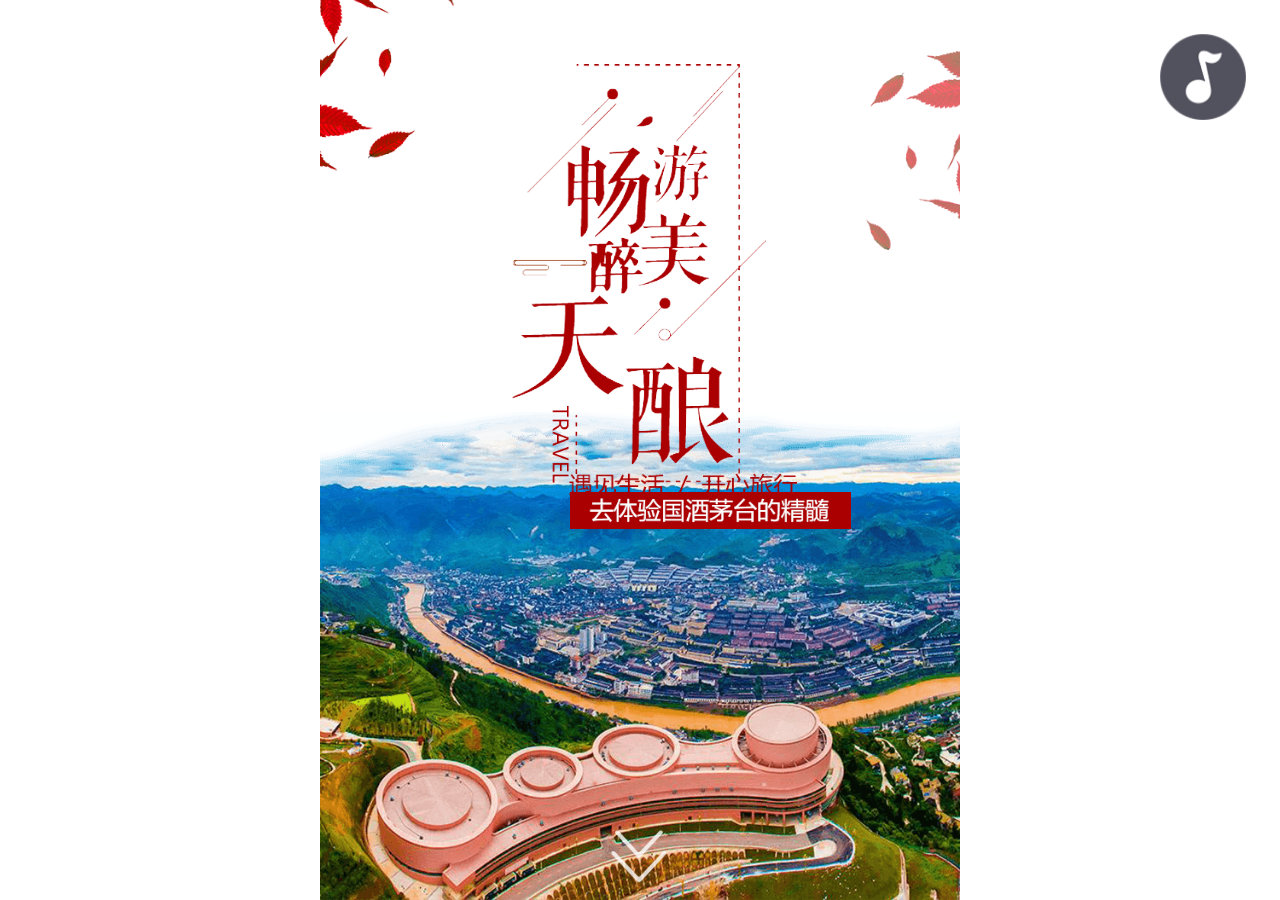
<file: index_test.html>
<!DOCTYPE html>
<html lang="en">

<head>
    <meta charset="UTF-8">
    <meta content="width=device-width,initial-scale=1.0,maximum-scale=1.0,user-scalable=no" name="viewport" />
    <meta content="portrait" name="x5-orientation" />
    <meta content="portrait" name="screen-orientation" />
    <meta content="true" name="x5-fullscreen" />
    <meta content="yes" name="full-screen" />
    <meta content="telephone=no,email=no" name="format-detection" />
    <meta content="YES" name="apple-touch-fullscreen" />
    <meta content="yes" name="apple-mobile-web-app-capable" />
    <meta content="black" name="apple-mobile-web-status-bar-style" />
    <meta content="-1" http-equiv="Expires" />
    <meta content="no-cache" http-equiv="pragram" />
    <!-- amazeUi -->
    <meta content="IE=edge" http-equiv="X-UA-Compatible">
    <!-- Set render engine for 360 browser -->
    <meta content="webkit" name="renderer">
    <!-- No Baidu Siteapp-->
    <meta content="no-siteapp" http-equiv="Cache-Control" />
    <!-- Add to homescreen for Chrome on Android -->
    <meta content="yes" name="mobile-web-app-capable">
    <!-- Add to homescreen for Safari on iOS -->
    <meta content="yes" name="apple-mobile-web-app-capable">
    <meta content="black" name="apple-mobile-web-app-status-bar-style">
    <meta content="Amaze UI" name="apple-mobile-web-app-title" />
    <meta content="#0e90d2" name="msapplication-TileColor" />
    <meta name="x5-fullscreen" content="true" />
    <meta name="screen-orientation" content="portrait" />
    <meta name="full-screen" content="yes" />
    <link rel="stylesheet" href="css/animate.min.css" />
    <link rel="stylesheet" type="text/css" href="css/swiper.min.css" />
    <link rel="stylesheet" href="css/index_test.css" />
    <script src="js/rem.js"></script>
    <script src="js/jquery.js"></script>
    <script type="text/javascript" src="js/swiper.min.js"></script>
    <script type="text/javascript" src="js/swiper.animate1.0.2.min.js"></script>
    <script type="text/javascript" src="http://api.map.baidu.com/api?key=&amp;v=1.4&amp;services=true"></script>
    <script type="text/javascript" src="http://api.map.baidu.com/getscript?v=1.4&amp;ak=&amp;services=true&amp;t=20130716024058"></script>
</head>

<body>
    <!-- music -->
    <audio loop src="music/01.mp3" id="audio" autoplay="" preload="auto"></audio>
    <div class="music">
        <img src="img/music.png" alt="" class="music_img ro" />
        <div class="music_p">
            <img src="img/music.gif" alt="" />
        </div>
    </div>
    <!-- end music -->

    <!-- wrap -->
    <div class="wrap">
        <div class="swiper-container">
            <div class="swiper-wrapper">
                
                <!-- 首页 -->
                <div class="swiper-slide">
                    <div class="page_01">
                        <div class="page_01_01">
                            <img src="img/bg01.png" class="ani" swiper-animate-effect="fadeInDown" swiper-animate-duration="0.8s" swiper-animate-delay="0s" alt=""/>
                        </div>
                        <div class="page_01_02" style="-webkit-animation:txt 2s linear 0s">
                            <img src="img/txt.png" class="ani" swiper-animate-effect="fadeInDown" swiper-animate-duration="1s" swiper-animate-delay="0.5s" alt="">
                        </div>
                        <div class="page_01_03" style="-webkit-animation:fenye 2.5s linear">
                            <img src="img/fen01.png" class="ani" swiper-animate-effect="fadeInDown" swiper-animate-duration="1.5s" swiper-animate-delay="1.5s" alt=""/>
                        </div>
                        <div class="page_01_04">
                            <img src="img/fen02.png" class="ani" swiper-animate-effect="bounceInRight" swiper-animate-duration="1.5s" swiper-animate-delay="1.5s" alt="">
                        </div>
                        <div class="page_01_05">
                            <img src="img/tit01.png" class="ani" swiper-animate-effect="bounceInLeft" swiper-animate-duration="1.5s" swiper-animate-delay="1.5s" alt="">
                        </div>
                        <div class="page_01_06">
                            <img src="img/tit02.png" class="ani" swiper-animate-effect="bounceInRight" swiper-animate-duration="1.5s" swiper-animate-delay="1.5s" alt="">
                        </div>
                        <div class="go">
                            <img src="img/go.png" class="ani" swiper-animate-effect="fadeInDown" swiper-animate-duration="0.5s" swiper-animate-delay="1s" alt="">
                        </div>
                    </div>
                </div>
                <!-- end 首页 -->

                <!-- 活动规则 -->
                <div class="swiper-slide">
                    <div class="page_02">
                        <div class="page_02_00">
                            <img src="img/bg01.png" class="ani" swiper-animate-effect="fadeInDown" swiper-animate-duration="0.8s" swiper-animate-delay="0s" alt=""/>
                        </div>
                        <div class="page_02_01">
                            <img src="img/map.png" class="ani" swiper-animate-effect="zoomIn" swiper-animate-duration="1s" swiper-animate-delay="0.8" alt="">
                        </div>
                        <div class="page_02_02">
                            <img src="img/main_bg.png" class="ani" swiper-animate-effect="zoomIn" swiper-animate-duration="0.8s" swiper-animate-delay="1s" alt="">
                        </div>
                        <div class="page_02_03">
                            <img src="img/square_bar.png" class="ani" swiper-animate-effect="zoomIn" swiper-animate-duration="1s" swiper-animate-delay="2s" alt="">
                        </div>
                        <div class="page_02_04">
                            <img src="img/square_bar.png" class="ani" swiper-animate-effect="zoomIn" swiper-animate-duration="1s" swiper-animate-delay="2s" alt="">
                        </div>
                        <div class="page_02_05">
                            <img src="img/common_tit01.png" class="ani" swiper-animate-effect="bounceInLeft" swiper-animate-duration="1s" swiper-animate-delay="1.2s" alt="">
                        </div>
                        <div class="page_02_06">
                            <img src="img/common_tit03.png" class="ani" swiper-animate-effect="bounceInLeft" swiper-animate-duration="1s" swiper-animate-delay="1.5s" alt="">
                        </div>
                        <div class="page_02_07">
                            <img src="img/common_tit02.png" class="ani" swiper-animate-effect="bounceInRight" swiper-animate-duration="2s" swiper-animate-delay="2s" alt="">
                        </div>
                        <div class="page_02_08">
                            <img src="img/line_bar.png" class="ani" swiper-animate-effect="zoomIn" swiper-animate-duration="1s" swiper-animate-delay="1s" alt="">
                        </div>
                        <div class="page_02_09">
                            <img src="img/tag_bar.png" class="ani" swiper-animate-effect="rollIn" swiper-animate-duration="1s" swiper-animate-delay="1.4s" alt="">
                        </div>
                        <div class="page_02_10">
                            <p class="ani" swiper-animate-effect="bounceInRight" swiper-animate-duration="1s" swiper-animate-delay="1.5s">转发此链接并被打开可获得1积分，积分可用来抵扣优惠券</p>
                        </div>
                        <div class="page_02_11">
                            <img src="img/tag_bar.png" class="ani" swiper-animate-effect="rollIn" swiper-animate-duration="1.5s" swiper-animate-delay="1.8s" alt="">
                        </div>
                        <div class="page_02_12">
                            <p class="ani" swiper-animate-effect="bounceInRight" swiper-animate-duration="1s" swiper-animate-delay="2s">同一用户转发链接被同一用户多次打开，只获得一次积分</p>
                        </div>
                        <div class="page_02_13">
                            <img src="img/tag_bar.png" class="ani" swiper-animate-effect="rollIn" swiper-animate-duration="2s" swiper-animate-delay="2.2s" alt="">
                        </div>
                        <div class="page_02_14">
                            <p class="ani" swiper-animate-effect="bounceInRight" swiper-animate-duration="1s" swiper-animate-delay="2.5s">同一用户点击相同根链接不同后缀链接多次积分只计算最早点击的一次</p>
                        </div>
                        <div class="page_02_15">
                            <img src="img/tag_bar.png" class="ani" swiper-animate-effect="rollIn" swiper-animate-duration="2s" swiper-animate-delay="2.6s" alt="">
                        </div>
                        <div class="page_02_16">
                            <p class="ani" swiper-animate-effect="bounceInRight" swiper-animate-duration="1s" swiper-animate-delay="3s">1积分等于1元</p>
                        </div>
                        <div class="page_02_17">
                            <img src="img/tag_bar.png" class="ani" swiper-animate-effect="rollIn" swiper-animate-duration="2s" swiper-animate-delay="3s" alt="">
                        </div>
                        <div class="page_02_18">
                            <p class="ani" swiper-animate-effect="bounceInRight" swiper-animate-duration="1s" swiper-animate-delay="3.5s">用户累计的积分可购买同一资源商的不同产品</p>
                        </div>
                        <div class="page_02_19">
                            <img src="img/tag_bar.png" class="ani" swiper-animate-effect="rollIn" swiper-animate-duration="2s" swiper-animate-delay="3.4s" alt="">
                        </div>
                        <div class="page_02_20">
                            <p class="ani" swiper-animate-effect="bounceInRight" swiper-animate-duration="1s" swiper-animate-delay="4s">积分发放方式：转发链接被打开后即可累计积分，积分可到用户中心查看</p>
                        </div>
                        <div class="page_02_21">
                            <img src="img/tag_bar.png" class="ani" swiper-animate-effect="rollIn" swiper-animate-duration="2s" swiper-animate-delay="3.8s" alt="">
                        </div>
                        <div class="page_02_22">
                            <p class="ani" swiper-animate-effect="bounceInRight" swiper-animate-duration="1s" swiper-animate-delay="4.5s">需绑定手机号才可参与本活动，积分发放至绑定手机号账号</p>
                        </div>
                        <div class="page_02_23">
                            <img src="img/tag_bar.png" class="ani" swiper-animate-effect="rollIn" swiper-animate-duration="2s" swiper-animate-delay="4.2s" alt="">
                        </div>
                        <div class="page_02_24">
                            <p class="ani" swiper-animate-effect="bounceInRight" swiper-animate-duration="1s" swiper-animate-delay="5s">活动时间：2018年5月1日-2018年8月1日</p>
                        </div>
                        <div class="page_02_25">
                            <img src="img/tag_bar.png" class="ani" swiper-animate-effect="rollIn" swiper-animate-duration="2s" swiper-animate-delay="4.6s" alt="">
                        </div>
                        <div class="page_02_26">
                            <p class="ani" swiper-animate-effect="bounceInRight" swiper-animate-duration="1s" swiper-animate-delay="5.5s">本活动最终解释权归景区所有</p>
                        </div>
                        <div class="go">
                            <img src="img/go.png" class="ani" swiper-animate-effect="fadeInDown" swiper-animate-duration="0.5s" swiper-animate-delay="1s" alt="">
                        </div>
                    </div>
                </div>
                <!-- end 活动规则 -->

                <!-- 景点概况 -->
                <div class="swiper-slide">
                    <div class="page_02">
                        <div class="page_02_00">
                            <img src="img/bg01.png" class="ani" swiper-animate-effect="fadeInDown" swiper-animate-duration="0.8s" swiper-animate-delay="0s" alt=""/>
                        </div>
                        <div class="page_02_01">
                            <img src="img/map.png" class="ani" swiper-animate-effect="zoomIn" swiper-animate-duration="1s" swiper-animate-delay="0.8" alt="">
                        </div>
                        <div class="page_02_02">
                            <img src="img/main_bg.png" class="ani" swiper-animate-effect="zoomIn" swiper-animate-duration="0.8s" swiper-animate-delay="1s" alt="">
                        </div>
                        <div class="page_02_03">
                            <img src="img/square_bar.png" class="ani" swiper-animate-effect="zoomIn" swiper-animate-duration="1s" swiper-animate-delay="2s" alt="">
                        </div>
                        <div class="page_02_04">
                            <img src="img/square_bar.png" class="ani" swiper-animate-effect="zoomIn" swiper-animate-duration="1s" swiper-animate-delay="2s" alt="">
                        </div>
                        <div class="page_02_05">
                            <img src="img/common_tit01.png" class="ani" swiper-animate-effect="bounceInLeft" swiper-animate-duration="1s" swiper-animate-delay="1.2s" alt="">
                        </div>
                        <div class="page_02_06">
                            <img src="img/common_tit04.png" class="ani" swiper-animate-effect="bounceInLeft" swiper-animate-duration="1s" swiper-animate-delay="1.5s" alt="">
                        </div>
                        <div class="page_02_07">
                            <img src="img/common_tit02.png" class="ani" swiper-animate-effect="bounceInRight" swiper-animate-duration="2s" swiper-animate-delay="2s" alt="">
                        </div>
                        
                        <div class="page_02_30">
                            <p class="ani" swiper-animate-effect="lightSpeedIn" swiper-animate-duration="1.5s" swiper-animate-delay="1s"><span>景区全称：</span>茅台镇天酿景区</p>
                        </div>
                        <div class="page_02_31">
                            <p class="ani" swiper-animate-effect="lightSpeedIn" swiper-animate-duration="1.5s" swiper-animate-delay="1.4s"><span>景区地址：</span>遵义市仁怀市茅台镇长征路31号</p>
                        </div>
                        <div class="page_02_32">
                            <p class="ani" swiper-animate-effect="lightSpeedIn" swiper-animate-duration="1.5s" swiper-animate-delay="1.8s"><span>景区电话：</span>0851-22331889</p>
                        </div>
                        <div class="page_02_33">
                            <p class="ani" swiper-animate-effect="lightSpeedIn" swiper-animate-duration="1.5s" swiper-animate-delay="2.4s"><span>门票价格：</span>￥35/￥65元</p>
                        </div>
                        <div class="page_02_34">
                            <p class="ani" swiper-animate-effect="lightSpeedIn" swiper-animate-duration="1.5s" swiper-animate-delay="2.8s"><span>优惠政策：</span>景区内包含几大部分：演艺剧场（天赐、天问、天遇、天启、天路、天宴）、灯光索道、观景平台、文化长廊、综合楼等</p>
                        </div>
                        <div class="page_02_35">
                            <p class="ani" swiper-animate-effect="lightSpeedIn" swiper-animate-duration="1.5s" swiper-animate-delay="3.2s"><span>开放时间：</span>08:30 - 17:30</p>
                        </div>
                        
                        <div class="page_02_36">
                            <div id="container"></div>
                        </div>
                       <!--  <div id="container" style="width:12.48rem;height:7.88rem; position:absolute;bottom:17.32%;left:9.47%;" class="ani"  swiper-animate-effect="bounceInRight" swiper-animate-duration="1s" swiper-animate-delay="1s"></div> -->
                    
                        <div class="go">
                            <img src="img/go.png" class="ani" swiper-animate-effect="fadeInDown" swiper-animate-duration="0.5s" swiper-animate-delay="1s" alt="">
                        </div>
                    </div>
                </div>
                <!-- end 景点概况 -->

                <!-- 景点介绍 -->
                <div class="swiper-slide">
                    <div class="page_02">
                        <div class="page_02_00">
                            <img src="img/bg01.png" class="ani" swiper-animate-effect="fadeInDown" swiper-animate-duration="0.8s" swiper-animate-delay="0s" alt=""/>
                        </div>
                        <div class="page_02_01">
                            <img src="img/map.png" class="ani" swiper-animate-effect="zoomIn" swiper-animate-duration="1s" swiper-animate-delay="0.8" alt="">
                        </div>
                        <div class="page_02_02">
                            <img src="img/main_bg.png" class="ani" swiper-animate-effect="zoomIn" swiper-animate-duration="0.8s" swiper-animate-delay="1s" alt="">
                        </div>
                        <div class="page_02_03">
                            <img src="img/square_bar.png" class="ani" swiper-animate-effect="zoomIn" swiper-animate-duration="1s" swiper-animate-delay="2s" alt="">
                        </div>
                        <div class="page_02_04">
                            <img src="img/square_bar.png" class="ani" swiper-animate-effect="zoomIn" swiper-animate-duration="1s" swiper-animate-delay="2s" alt="">
                        </div>
                        <div class="page_02_05">
                            <img src="img/common_tit01.png" class="ani" swiper-animate-effect="bounceInLeft" swiper-animate-duration="1s" swiper-animate-delay="1.2s" alt="">
                        </div>
                        <div class="page_02_06">
                            <img src="img/common_tit05.png" class="ani" swiper-animate-effect="bounceInLeft" swiper-animate-duration="1s" swiper-animate-delay="1.5s" alt="">
                        </div>
                        <div class="page_02_07">
                            <img src="img/common_tit02.png" class="ani" swiper-animate-effect="bounceInRight" swiper-animate-duration="2s" swiper-animate-delay="2s" alt="">
                        </div>
                        
                        <div class="page_02_40">
                            <img src="img/bg02.png" class="ani" swiper-animate-effect="bounceInRight" swiper-animate-duration="1s" swiper-animate-delay="1s" alt="">
                        </div>
                        <div class="page_02_41">
                            <p class="ani" swiper-animate-effect="zoomIn" swiper-animate-duration="2s" swiper-animate-delya="4.5s">茅台古镇历来是黔北名镇，古有“川盐走贵州，秦商聚茅台”的写照，茅台镇是中国酱酒圣地，域内白酒业兴盛，1915年茅台酒在巴拿马万国博览会上荣获金奖；1935年中国工农红军长征在茅台四渡赤水。茅台镇集古盐文化、长征文化和酒文化于一体，被誉为“中国第一酒镇”。茅台天酿景区位于茅台镇河对面的西山公园山顶，是集灯光索道、剧场演艺和观景平台为一体的大型综合性景区。</p>
                        </div>
                    
                        <div class="go">
                            <img src="img/go.png" class="ani" swiper-animate-effect="fadeInDown" swiper-animate-duration="0.5s" swiper-animate-delay="1s" alt="">
                        </div>
                    </div>
                </div>
                <!-- edn 景点介绍 -->

                <!-- 美景美图 -->
                <div class="swiper-slide">
                    <div class="page_02">
                        <div class="page_02_00">
                            <img src="img/bg01.png" class="ani" swiper-animate-effect="fadeInDown" swiper-animate-duration="0.8s" swiper-animate-delay="0s" alt=""/>
                        </div>
                        <div class="page_02_01">
                            <img src="img/map.png" class="ani" swiper-animate-effect="zoomIn" swiper-animate-duration="1s" swiper-animate-delay="0.8" alt="">
                        </div>
                        <div class="page_02_02">
                            <img src="img/main_bg.png" class="ani" swiper-animate-effect="zoomIn" swiper-animate-duration="0.8s" swiper-animate-delay="1s" alt="">
                        </div>
                        <div class="page_02_03">
                            <img src="img/square_bar.png" class="ani" swiper-animate-effect="zoomIn" swiper-animate-duration="1s" swiper-animate-delay="2s" alt="">
                        </div>
                        <div class="page_02_04">
                            <img src="img/square_bar.png" class="ani" swiper-animate-effect="zoomIn" swiper-animate-duration="1s" swiper-animate-delay="2s" alt="">
                        </div>
                        <div class="page_02_05">
                            <img src="img/common_tit01.png" class="ani" swiper-animate-effect="bounceInLeft" swiper-animate-duration="1s" swiper-animate-delay="1.2s" alt="">
                        </div>
                        <div class="page_02_06">
                            <img src="img/common_tit06.png" class="ani" swiper-animate-effect="bounceInLeft" swiper-animate-duration="1s" swiper-animate-delay="1.5s" alt="">
                        </div>
                        <div class="page_02_07">
                            <img src="img/common_tit02.png" class="ani" swiper-animate-effect="bounceInRight" swiper-animate-duration="2s" swiper-animate-delay="2s" alt="">
                        </div>
                        
                        <div class="page_02_50">
                            <img src="img/bg06.png" class="ani" swiper-animate-effect="zoomIn" swiper-animate-duration="1.7s" swiper-animate-delay="1.5s" alt="">
                        </div>
                        <div class="page_02_51">
                            <img src="img/bg04.png" class="ani" swiper-animate-effect="rollIn" swiper-animate-duration="1.5s" swiper-animate-delay="1.5s" alt="">
                        </div>
                        <div class="page_02_52">
                            <img src="img/bg03.png" class="ani" swiper-animate-effect="bounceInDown" swiper-animate-duration="1.5s" swiper-animate-delay="1.3s" alt="">
                        </div>
                        <div class="page_02_53">
                            <img src="img/bg05.png" class="ani" swiper-animate-effect="bounceInUp" swiper-animate-duration="1.5s" swiper-animate-delay="1.3s" alt="">
                        </div>
                    
                        <div class="go">
                            <img src="img/go.png" class="ani" swiper-animate-effect="fadeInDown" swiper-animate-duration="0.5s" swiper-animate-delay="1s" alt="">
                        </div>
                    </div>
                </div>
                <!-- end 美景美图 -->
                
                <!-- 转发 -->
                <div class="swiper-slide">
                    <div class="page_03">
                        <div class="page_03_01">
                            <img src="img/sparkling.gif" class="ani" swiper-animate-effect="fadeIn" swiper-animate-duration="0s" swiper-animate-delay="0.4s" alt="">
                        </div>
                        <div class="page_03_02">
                            <img src="img/zf01.png" class="ani" swiper-animate-effect="bounceInRight" swiper-animate-duration="1s" swiper-animate-delay="0.4s" alt="">
                        </div>
                        <div class="page_03_03">
                            <img src="img/zf03.png" class="ani" swiper-animate-effect="bounceInUp" swiper-animate-duration="3.1s" swiper-animate-delay="0.8s" alt="">
                        </div>
                        <div class="page_03_04">
                            <img src="img/zf04.png" class="ani" swiper-animate-effect="bounceInDown" swiper-animate-duration="1s" swiper-animate-delay="0.6s" alt="">
                        </div>
                        <div class="page_03_05">
                            <img src="img/zf05.png" class="ani" swiper-animate-effect="rotateIn" swiper-animate-duration="1.2s" swiper-animate-delay="0.9s" alt="">
                        </div>
                        <div class="page_03_06">
                            <img src="img/zf06.png" class="ani" swiper-animate-effect="rotateIn" swiper-animate-duration="1.4s" swiper-animate-delay="1.3s" alt="">
                        </div>
                        <div class="page_03_07">
                            <img src="img/zf07.png" class="ani" swiper-animate-effect="rotateInUpLeft" swiper-animate-duration="1.2s" swiper-animate-delay="1.6s" alt="">
                        </div>
                        <div class="page_03_08">                                   
                            <img src="img/zf08.png" class="ani" swiper-animate-effect="zoomIn" swiper-animate-duration="1.2s" swiper-animate-delay="2s" alt="">
                        </div>
                        <div class="page_03_09">
                            <p class="ani" swiper-animate-effect="bounceInDown" swiper-animate-duration="0.8s" swiper-animate-delay="1.4s">活动规则：</p>
                            <p class="ani" swiper-animate-effect="bounceInDown" swiper-animate-duration="1.2s" swiper-animate-delay="1.8s">1，1积分等价于1现金券；</p>
                            <p class="ani" swiper-animate-effect="bounceInDown" swiper-animate-duration="1.2s" swiper-animate-delay="2.2s">2，在一个活动商累计的积分只可购买这一个活动商的所有积分产品；在不同活动商获得的积分不能通用。</p>
                            <p class="ani" swiper-animate-effect="bounceInDown" swiper-animate-duration="1.2s" swiper-animate-delay="2.4s">3，使用积分时的手机号需为获得积分时使用的手机号；</p>
                            <p class="ani" swiper-animate-effect="bounceInDown" swiper-animate-duration="1.2s" swiper-animate-delay="2.8s">4，若用户使用积分下单，订单取消后，积分将会失效；</p>
                            <p class="ani" swiper-animate-effect="bounceInDown" swiper-animate-duration="1.2s" swiper-animate-delay="3.4s">5，活动商保留法律范围内允许的对活动的解释权。</p>
                        </div>
                        <div class="page_03_10">
                            <a href="#">
                                <img src="img/zf09.png" class="ani" swiper-animate-effect="zoomIn" swiper-animate-duration="1.2s" swiper-animate-delay="2.2s" alt=""/>
                            </a>
                        </div>
                        <div class="page_03_11">
                            <img src="img/zf10.png" class="ani" swiper-animate-effect="bounceInDown" swiper-animate-duration="1s" swiper-animate-delay="3s" alt="">
                        </div>
                        <div class="page_03_12">
                            <p class="ani" swiper-animate-effect="bounceInDown" swiper-animate-duration="1s" swiper-animate-delay="3.2s">温馨提示</p>
                        </div>
                        <div class="page_03_13">
                            <p class="ani" swiper-animate-effect="bounceInDown" swiper-animate-duration="1s" swiper-animate-delay="3.4s">即日起转发就得积分，积分可兑换门票，赶快行动吧！</p>
                        </div>
                    </div>
                </div>
            </div>
        </div>
        <div class="cover" style="display:none;">
            <div class="cover_box">
                <img src="img/zf11.png" alt="">
                <img src="img/zf12.png" alt="">
            </div>
        </div>
    </div>
    <script>
        var oZF = document.querySelector('.page_03_10');
        var oCover = document.querySelector('.cover');
        oZF.onclick = function () {
            oCover.style.display = "block";
        }
        oCover.onclick = function () {
            this.style.display= "none";
        }
    </script>
    <script>
        var map = new BMap.Map("container"); //创建地图实例
        var point = new BMap.Point(106.373635, 27.857857); //创建中心点
        map.centerAndZoom(point, 15); //初始化地图实例，并创建地图中心点和地图层级
        var marker = new BMap.Marker(point); //创建点标注
        map.addOverlay(marker); //将标注点添加到地图上
        map.enableScrollWheelZoom(true); //启用滚轮放大缩小，默认禁用
        map.enableContinuousZoom(); //启用地图惯性拖拽，默认禁用
        map.enablePinchToZoom(); //启用双指操作缩放，默认启用
        map.enableInertialDragging(true) //启用地图惯性拖拽，默认禁用
    </script>
    <script>
        var mySwiper = new Swiper('.swiper-container', {
            direction: 'vertical',
            onSlideChangeEnd: function (swiper) {
              swiperAnimate(swiper); //每个slide切换结束时也运行当前slide动画
            },
            onInit: function (swiper) { //Swiper2.x的初始化是onFirstInit
              swiperAnimateCache(swiper); //隐藏动画元素 
              setTimeout(function () {
                swiperAnimate(swiper); //初始化完成开始动画
              }, 100);
            }
          });
    </script>
    <script>
        var audio = document.getElementById("audio");
        audio.load();
        audio.play();

        document.addEventListener("WeixinJSBridgeReady", function() {
            audio.play();
        }, false);
        $('.music').click(function() {
            if ($('.music_img').is('.ro')) {
                $('.music_img').removeClass('ro')
                $('.music_p').css('display', 'none')
                audio.pause();
            } else {
                $('.music_img').addClass('ro')
                $('.music_p').css('display', 'block')
                audio.play();
            }
        })
    </script>
    

</body>

</html>
</file>
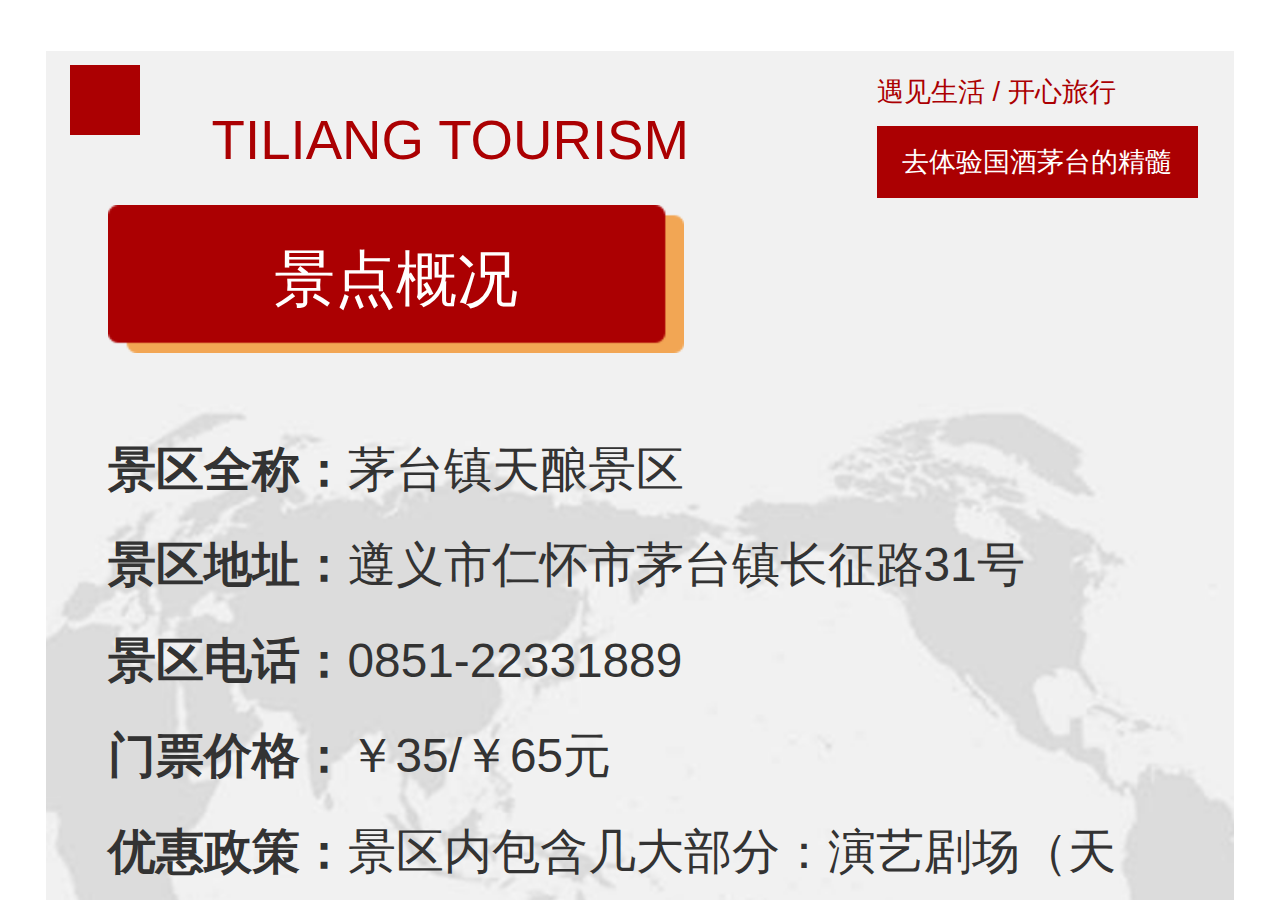
<file: test/jdgk.html>
<!DOCTYPE html>
<html lang="en">

<head>
    <meta charset="UTF-8">
    <meta content="width=device-width,initial-scale=1.0,maximum-scale=1.0,user-scalable=no" name="viewport" />
    <meta content="portrait" name="x5-orientation" />
    <meta content="portrait" name="screen-orientation" />
    <meta content="true" name="x5-fullscreen" />
    <meta content="yes" name="full-screen" />
    <meta content="telephone=no,email=no" name="format-detection" />
    <meta content="YES" name="apple-touch-fullscreen" />
    <meta content="yes" name="apple-mobile-web-app-capable" />
    <meta content="black" name="apple-mobile-web-status-bar-style" />
    <meta content="-1" http-equiv="Expires" />
    <meta content="no-cache" http-equiv="pragram" />
    <!-- amazeUi -->
    <meta content="IE=edge" http-equiv="X-UA-Compatible">
    <!-- Set render engine for 360 browser -->
    <meta content="webkit" name="renderer">
    <!-- No Baidu Siteapp-->
    <meta content="no-siteapp" http-equiv="Cache-Control" />
    <!-- Add to homescreen for Chrome on Android -->
    <meta content="yes" name="mobile-web-app-capable">
    <!-- Add to homescreen for Safari on iOS -->
    <meta content="yes" name="apple-mobile-web-app-capable">
    <meta content="black" name="apple-mobile-web-app-status-bar-style">
    <meta content="Amaze UI" name="apple-mobile-web-app-title" />
    <meta content="#0e90d2" name="msapplication-TileColor" />
    <meta name="x5-fullscreen" content="true" />
    <meta name="screen-orientation" content="portrait" />
    <meta name="full-screen" content="yes" />
    <link rel="stylesheet" href="css/main.css" />
    <script src="js/rem.js"></script>
    <script src="js/jquery.js"></script>
    <script type="text/javascript" src="http://api.map.baidu.com/api?key=&amp;v=1.4&amp;services=true"></script>
    <script type="text/javascript" src="http://api.map.baidu.com/getscript?v=1.4&amp;ak=&amp;services=true&amp;t=20130716024058"></script>
</head>

<body>
    <!-- music -->
    <!-- 
    <audio loop src="music/01.mp3" id="audio" autoplay="" preload="auto"></audio>
    <div class="music">
        <img src="img/music.png" alt="" class="music_img ro" />
        <div class="music_p">
            <img src="img/music.gif" alt="" />
        </div>
    </div>
    -->
    <!-- end music -->
    <div class="wrap">
        <div class="content">
            <div class="top">
                <div class="colorBar"></div>
                <p class="tit">TILIANG TOURISM</p>
                <div class="txt_box">
                    <p class="t1">遇见生活 / 开心旅行</p>
                    <p class="t2">去体验国酒茅台的精髓</p>
                </div>
            </div>
            <div class="main_tit">景点概况</div>
            <div class="main">
                <p class="main_para"><span class="main_bold">景区全称：</span>茅台镇天酿景区</p>
                <p class="main_para"><span class="main_bold">景区地址：</span>遵义市仁怀市茅台镇长征路31号</p>
                <p class="main_para"><span class="main_bold">景区电话：</span>0851-22331889</p>
                <p class="main_para"><span class="main_bold">门票价格：</span>￥35/￥65元</p>
                <p class="main_para"><span class="main_bold">优惠政策：</span>景区内包含几大部分：演艺剧场（天赐、天问、天遇、天启、天路、天宴）、灯光索道、观景平台、文化长廊、综合楼等</p>
                <p class="main_para"><span class="main_bold">开放时间：</span>08:30 - 17:30</p>
            </div>
            <div id="container" style="width:12.48rem;height:7.88rem;margin:0.5rem auto;"></div>
        </div>
    </div>
    <script>

            var map = new BMap.Map("container");                 //创建地图实例
            var point = new BMap.Point(106.373635,27.857857);    //创建中心点
            map.centerAndZoom(point,15);                         //初始化地图实例，并创建地图中心点和地图层级
            var marker = new BMap.Marker(point);                 //创建点标注
            map.addOverlay(marker);                              //将标注点添加到地图上
            map.enableScrollWheelZoom(true);   //启用滚轮放大缩小，默认禁用
            map.enableContinuousZoom();    //启用地图惯性拖拽，默认禁用
            map.enablePinchToZoom();        //启用双指操作缩放，默认启用
            map.enableInertialDragging(true)    //启用地图惯性拖拽，默认禁用
   </script>
</body>

</html>
</file>
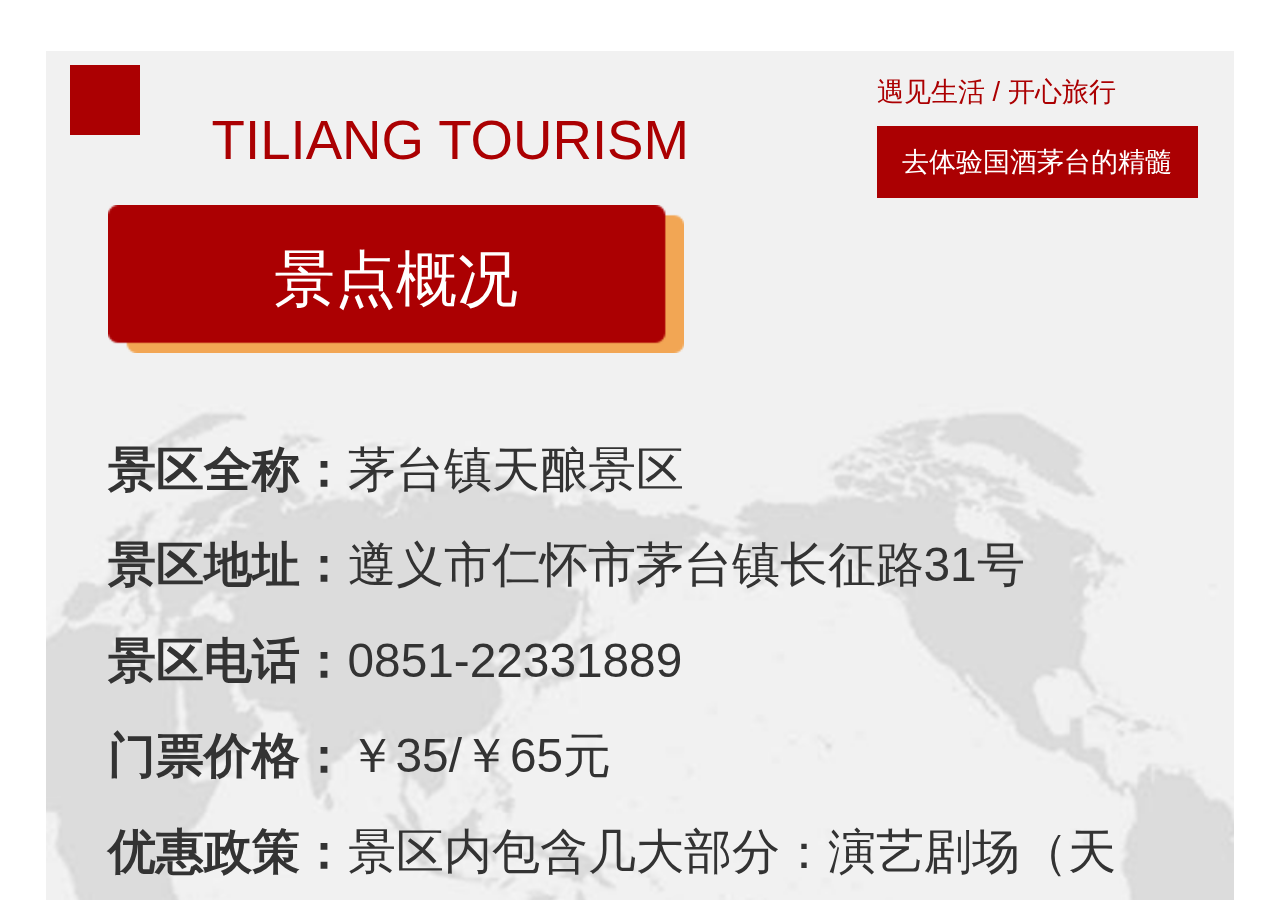
<file: test/jdgk_swiper.html>
<!DOCTYPE html>
<html lang="en">

<head>
    <meta charset="UTF-8">
    <meta content="width=device-width,initial-scale=1.0,maximum-scale=1.0,user-scalable=no" name="viewport" />
    <meta content="portrait" name="x5-orientation" />
    <meta content="portrait" name="screen-orientation" />
    <meta content="true" name="x5-fullscreen" />
    <meta content="yes" name="full-screen" />
    <meta content="telephone=no,email=no" name="format-detection" />
    <meta content="YES" name="apple-touch-fullscreen" />
    <meta content="yes" name="apple-mobile-web-app-capable" />
    <meta content="black" name="apple-mobile-web-status-bar-style" />
    <meta content="-1" http-equiv="Expires" />
    <meta content="no-cache" http-equiv="pragram" />
    <!-- amazeUi -->
    <meta content="IE=edge" http-equiv="X-UA-Compatible">
    <!-- Set render engine for 360 browser -->
    <meta content="webkit" name="renderer">
    <!-- No Baidu Siteapp-->
    <meta content="no-siteapp" http-equiv="Cache-Control" />
    <!-- Add to homescreen for Chrome on Android -->
    <meta content="yes" name="mobile-web-app-capable">
    <!-- Add to homescreen for Safari on iOS -->
    <meta content="yes" name="apple-mobile-web-app-capable">
    <meta content="black" name="apple-mobile-web-app-status-bar-style">
    <meta content="Amaze UI" name="apple-mobile-web-app-title" />
    <meta content="#0e90d2" name="msapplication-TileColor" />
    <meta name="x5-fullscreen" content="true" />
    <meta name="screen-orientation" content="portrait" />
    <meta name="full-screen" content="yes" />
    <link rel="stylesheet" href="css/animate.min.css" />
    <link rel="stylesheet" type="text/css" href="css/swiper.min.css" />
    <link rel="stylesheet" href="css/main.css" />
    <script src="js/rem.js"></script>
    <script src="js/jquery.js"></script>
    <script type="text/javascript" src="js/swiper.min.js"></script>
    <script type="text/javascript" src="js/swiper.animate1.0.2.min.js"></script>
    <script type="text/javascript" src="http://api.map.baidu.com/api?key=&amp;v=1.4&amp;services=true"></script>
    <script type="text/javascript" src="http://api.map.baidu.com/getscript?v=1.4&amp;ak=&amp;services=true&amp;t=20130716024058"></script>
</head>

<body>
    <!-- music -->
    <!-- 
    <audio loop src="music/01.mp3" id="audio" autoplay="" preload="auto"></audio>
    <div class="music">
        <img src="img/music.png" alt="" class="music_img ro" />
        <div class="music_p">
            <img src="img/music.gif" alt="" />
        </div>
    </div>
    -->
    <!-- end music -->
  
    <div class="wrap">

        <div class="swiper-container">
            <div class="swiper-wrapper">

                <div class="swiper-slide">
                    <div class="page_01">
                        <div class="page_01_01">
                            <div class="content">
                            <div class="top">
                                <div class="colorBar"></div>
                                <p class="tit">TILIANG TOURISM</p>
                                <div class="txt_box">
                                    <p class="t1">遇见生活 / 开心旅行</p>
                                    <p class="t2">去体验国酒茅台的精髓</p>
                                </div>
                            </div>
                            <div class="main_tit">景点概况</div>
                            <div class="main">
                                <p class="main_para"><span class="main_bold">景区全称：</span>茅台镇天酿景区</p>
                                <p class="main_para"><span class="main_bold">景区地址：</span>遵义市仁怀市茅台镇长征路31号</p>
                                <p class="main_para"><span class="main_bold">景区电话：</span>0851-22331889</p>
                                <p class="main_para"><span class="main_bold">门票价格：</span>￥35/￥65元</p>
                                <p class="main_para"><span class="main_bold">优惠政策：</span>景区内包含几大部分：演艺剧场（天赐、天问、天遇、天启、天路、天宴）、灯光索道、观景平台、文化长廊、综合楼等</p>
                                <p class="main_para"><span class="main_bold">开放时间：</span>08:30 - 17:30</p>
                            </div>
                            <div id="container000" style="width:12.48rem;height:7.88rem;margin:0.5rem auto;"></div>
                        </div>
                        </div>
                        
                    </div>
                </div>

                <div class="swiper-slide">
                    <div class="page_01">
                        <div class="content">
                            <div class="top">
                                <div class="colorBar"></div>
                                <p class="tit">TILIANG TOURISM</p>
                                <div class="txt_box">
                                    <p class="t1">遇见生活 / 开心旅行</p>
                                    <p class="t2">去体验国酒茅台的精髓</p>
                                </div>
                            </div>
                            <div class="main_tit">景点概况</div>
                            <div class="main">
                                <p class="main_para"><span class="main_bold">景区全称：</span>茅台镇天酿景区</p>
                                <p class="main_para"><span class="main_bold">景区地址：</span>遵义市仁怀市茅台镇长征路31号</p>
                                <p class="main_para"><span class="main_bold">景区电话：</span>0851-22331889</p>
                                <p class="main_para"><span class="main_bold">门票价格：</span>￥35/￥65元</p>
                                <p class="main_para"><span class="main_bold">优惠政策：</span>景区内包含几大部分：演艺剧场（天赐、天问、天遇、天启、天路、天宴）、灯光索道、观景平台、文化长廊、综合楼等</p>
                                <p class="main_para"><span class="main_bold">开放时间：</span>08:30 - 17:30</p>
                            </div>
                            <div id="container001" style="width:12.48rem;height:7.88rem;margin:0.5rem auto;"></div>
                        </div>
                    </div>
                </div>

            </div>
        </div>

    </div>
    <script>
    var mySwiper = new Swiper('.swiper-container', {
        direction: 'vertical',
        onSlideChangeEnd: function(swiper) {
            swiperAnimate(swiper); //每个slide切换结束时也运行当前slide动画
        },
        onInit: function(swiper) { //Swiper2.x的初始化是onFirstInit
            swiperAnimateCache(swiper); //隐藏动画元素 
            setTimeout(function() {
                swiperAnimate(swiper); //初始化完成开始动画
            }, 100);
        }
    });
    </script>
    <script>
    var map = new BMap.Map("container000"); //创建地图实例
    var point = new BMap.Point(106.373635, 27.857857); //创建中心点
    map.centerAndZoom(point, 15); //初始化地图实例，并创建地图中心点和地图层级
    var marker = new BMap.Marker(point); //创建点标注
    map.addOverlay(marker); //将标注点添加到地图上
    map.enableScrollWheelZoom(true); //启用滚轮放大缩小，默认禁用
    map.enableContinuousZoom(); //启用地图惯性拖拽，默认禁用
    map.enablePinchToZoom(); //启用双指操作缩放，默认启用
    map.enableInertialDragging(true) //启用地图惯性拖拽，默认禁用
    </script>
    <script>
    var map = new BMap.Map("container001"); //创建地图实例
    var point = new BMap.Point(106.373635, 27.857857); //创建中心点
    map.centerAndZoom(point, 15); //初始化地图实例，并创建地图中心点和地图层级
    var marker = new BMap.Marker(point); //创建点标注
    map.addOverlay(marker); //将标注点添加到地图上
    map.enableScrollWheelZoom(true); //启用滚轮放大缩小，默认禁用
    map.enableContinuousZoom(); //启用地图惯性拖拽，默认禁用
    map.enablePinchToZoom(); //启用双指操作缩放，默认启用
    map.enableInertialDragging(true) //启用地图惯性拖拽，默认禁用
    </script>
</body>

</html>
</file>
<file: css/index.css>
/* reset */
body,ul,p,h1,h2,h3,h4,h5,h6,form,dl,dd,select,input,textarea {
    margin:0;
    padding:0;
    font-family: -apple-system,"Helvetica Neue",Helvetica,Arial,"PingFang SC","Hiragino Sans GB","WenQuanYi Micro Hei","Microsoft Yahei",sans-serif;
	-webkit-user-select:none;
}
li {
    list-style-type:none;
}
img {
    border:none;
}
a {
    text-decoration:none;
    -webkit-tap-highlight-color:rgba(0,0,0,0);
}a,input,button {
	-webkit-tap-highlight-color:rgba(0,0,0,0);
	-webkit-appearance:none;
    border-radius:0;
}
/* end reset */

html {
    width:100%;
    height:100%;
    overflow-x:hidden;
    margin:0;
    padding:0;
    -webkit-user-select:none;
    -webkit-tap-highlight-color:rgba(0,0,0,0);
}
body {
    font-family:"微软雅黑";
    min-width:320px;
    max-width:640px;
    position:relative;
    margin:0 auto;
    height:100%;
}
/* 引入iconfont字体 */
@font-face {
    font-family: 'iconfont';
    src: url('../font/iconfont.eot');
    src: url('../font/iconfont.eot?#iefix') format('embedded-opentype'),
    url('../font/iconfont.woff') format('woff'),
    url('../font/iconfont.ttf') format('truetype'),
    url('../font/iconfont.svg#iconfont') format('svg');
}
.iconfont{
    font-family:"iconfont" !important;
    font-size:16px;font-style:normal;
    -webkit-font-smoothing: antialiased;
    -webkit-text-stroke-width: 0.2px;
    -moz-osx-font-smoothing: grayscale;
}
/* end 引入iconfont字体 */

/* music */
@-webkit-keyframes rotate {
    0% {
        -webkit-transform:rotateZ(0deg);
    }
    100% {
        -webkit-transform:rotateZ(360deg);
    }
}
.ro {
    -webkit-animation:rotate 5s linear 0s infinite;
}
.music {
    width:1.2rem;
    height:auto;
    position:fixed;
    top:0.3rem;
    right:0.3rem;
    z-index:9999;
    cursor:pointer;
}
.music_p {
    width:140%;
    height:auto;
    position:absolute;
    top:-30%;
    right:-30%;
}
.music img,.music_p img {
    width:100%;
    height:auto;
}
/* end music */

/* wrap */
.wrap {
    margin:0 auto;
    position:relative;
    overflow:hidden;
    width:100%;
    height:100%;
}
.swiper-container,.swiper-slide,.swiper-wrapper {
    width:100%;
    height:100%;
}
.page_01 img {
    width:100%;
    vertical-align:bottom;
}
.page_01 {
    width:100%;
    height:100%;
    position:relative;
}
.page_01_01 {
    width:100%;
    position:absolute;
    bottom:0;
    left:0;
}
@-webkit-keyframes txt {
    0% {
        left:30%;
        top:-0.5rem;
    }
    100% {
        left:30%;
        top:7.12%;
    }
}
.page_01_02 {
    width:39.73%;
    position:absolute;
    left:30%;
    top:7.12%;
}
.page_01_03 {
    width:36%;
    position:absolute;
    left:-15%;
    top:-6%;
}

@-webkit-keyframes fenye {
    0% {
       left:-20%;
       top:-30%;
    }
    100% {
        left:-15%;
        top:-6%;
    }
}
.page_01_04{
    width:25.73%;
    position:absolute;
    right:-11%;
    top:5%;
}

.page_01_05 {
    width:35.6%;
    position:absolute;
    left:38.93%;
    top:50%;
}
@-webkit-keyframes tit01 {
    0% {
        left:-35.6%;
        top:50%;
        opacity:0;
    }
    100% {
        left:38.93%;
        top:50%;
        opacity:1;
    }
}

.page_01_06 {
    width:43.87%;
    position:absolute;
    right:17.1%;
    bottom:41%;
}
@-webkit-keyframes tit02 {
    0% {
        right:-43.87%;
        bottom:41%;
        opacity:0;
    }
    100% {
        right:17.1%;
        bottom:41%;
        opacity:1;
    }
}
.go {
    position:absolute;
    bottom:1.5%;
    width:9.7%;
    left:45%;
    -webkit-animation:go 1.5s linear 0s infinite;
    opacity:0.8;
}
@-webkit-keyframes go {
    0% {
        -webkit-transform:translate(0,0);
    }
    50% {
        -webkit-transform:translate(0,-10px);
    }
    100% {
        -webkit-transform:translate(0,0);
    }
}

/* page2 */
.page_02 {
    width:100%;
    height:100%;
    position:relative;
}
.page_02_00 {
    width:100%;
    position:absolute;
    bottom:0;
    left:0;
}
.page_02_00 img {
    width:100%;
    vertical-align:bottom;
}
.page_02_01 {
    width:100%;
    position:absolute;
    left:0;
    top:0;
    z-index:-100;
}
.page_02_01 img {
    width:100%;
    height:100%;
}
.page_02_02 {
    width:92.8%;
    position:absolute;
    left:3.6%;
    top:2.5%;
}
.page_02 img {
    width:100%;
}
.page_02_03 {
    width:5.4%;
    position:absolute;
    left:5.7%;
    top:2.85%;
}
.page_02 img {
    width:100%;
}
.page_02_04 {
    width:5.4%;
    position:absolute;
    right:5.7%;
    bottom:12.25%;
    z-index:99;
}
.page_02_05 {
    width:37.47%;
    position:absolute;
    left:16.53%;
    top:5.25%;
}
.page_02_06 {
    width:44.93%;
    position:absolute;
    left:8.4%;
    top:11%;
    z-index:100;
}
.page_02_07 {
    width:25.6%;
    position:absolute;
    right:9.2%;
    top:5.4%;
}
.page_02_08 {
    width:0.08rem;
    position:absolute;
    left:8.4%;
    top:18.77%;
}
.page_02_09 {
    width:5.6%;
    position:absolute;
    left:7.2%;
    top:21.06%;
}
.page_02_10 {
    width:77.87%;
    position:absolute;
    left:13.63%;
    top:23.31%;
}
.page_02 p {
    font-size:0.56rem;
    color:#333;
    line-height:0.68rem;
    text-align:justify;
}
.page_02_11 {
    width:5.6%;
    position:absolute;
    left:7.2%;
    top:26.16%;
}
.page_02_12 {
    width:77.87%;
    position:absolute;
    left:13.63%;
    top:29.31%;
}
.page_02_13 {
    width:5.6%;
    position:absolute;
    left:7.2%;
    top:33.16%;
}
.page_02_14 {
    width:77.87%;
    position:absolute;
    left:13.63%;
    top:35.31%;
}
.page_02_15 {
    width:5.6%;
    position:absolute;
    left:7.2%;
    top:39.16%;
}
.page_02_16 {
    width:77.87%;
    position:absolute;
    left:13.63%;
    top:41.31%;
}
.page_02_17 {
    width:5.6%;
    position:absolute;
    left:7.2%;
    top:46.16%;
}
.page_02_18 {
    width:77.87%;
    position:absolute;
    left:13.63%;
    top:48.31%;
}
.page_02_19 {
    width:5.6%;
    position:absolute;
    left:7.2%;
    top:52.16%;
}
.page_02_20 {
    width:77.87%;
    position:absolute;
    left:13.63%;
    top:54.31%;
}
.page_02_21 {
    width:5.6%;
    position:absolute;
    left:7.2%;
    top:58.16%;
}
.page_02_22 {
    width:77.87%;
    position:absolute;
    left:13.63%;
    top:60.31%;
}
.page_02_23 {
    width:5.6%;
    position:absolute;
    left:7.2%;
    top:64.16%;
}
.page_02_24 {
    width:77.87%;
    position:absolute;
    left:13.63%;
    top:66.31%;
}
.page_02_25 {
    width:5.6%;
    position:absolute;
    left:7.2%;
    top:70.16%;
}
.page_02_26 {
    width:77.87%;
    position:absolute;
    left:13.63%;
    top:72.31%;
}
.page_02_30 {
    width:83.2%;
    position:absolute;
    left:8.4%;
    top:22.29%;
}
.page_02_31 {
    width:83.2%;
    position:absolute;
    left:8.4%;
    top:26.29%;
}
.page_02_32 {
    width:83.2%;
    position:absolute;
    left:8.4%;
    top:30.29%;
}
.page_02_33 {
    width:83.2%;
    position:absolute;
    left:8.4%;
    top:34.29%;
}
.page_02_34 {
    width:83.2%;
    position:absolute;
    left:8.4%;
    top:38.29%;
}
.page_02_35 {
    width:83.2%;
    position:absolute;
    left:8.4%;
    top:47.29%;
}
.page_02 span {
    font-weight:bolder;
}
.page_02_36 {
    width:83.2%;
    height:29.54%;
    position:absolute;
    left:8.4%;
    bottom:17.32%;
    z-index:99999;
    overflow:hidden;
}
.page_02_36 #container {
    width:100%;
    height:100%;
}
.page_02_40 {
    width:83.2%;
    position:absolute;
    left:8.4%;
    top:19.29%;
}
.page_02_40 img {
    border-radius:0.2rem;
}
.page_02_41 {
    width:83.2%;
    position:absolute;
    left:8.4%;
    top:42.29%;
    z-index:9999;
}
.page_02_41 p {
    font-size:0.56rem;
    color:#333;
    line-height:1.12rem;
    text-align:justify;
}

.page_02_50 {
    width:83.47%;
    position:absolute;
    left:8.4%;
    top:19.29%;
}
.page_02_51 {
    width:38.4%;
    position:absolute;
    right:8.4%;
    top:49.39%;
}
.page_02_52 {
    width:42.13%;
    position:absolute;
    left:8.4%;
    top:49.39%;
}
.page_02_53 {
    width:42.13%;
    position:absolute;
    left:8.4%;
    top:64.62%;
}

/* 转发 */
.page_03 {
    width:100%;
    height:100%;
    position:relative;   
}
.page_03 img {
    width:100%;
    vertical-align:bottom;
}
.page_03_01 {
    width:100%;
    position:absolute;
    left:0;
    top:0;
    z-index:99999;
}
.page_03_02 {
    width:100%;
    position:absolute;
    left:0;
    top:0;
    z-index:10;
}
.page_03_03 {
    width:100%;
    position:absolute;
    left:0;
    bottom:0;
    z-index:999999;
}
.page_03_04 {
    width:40.4%;
    position:absolute;
    left:29.6%;
    top:14.24%;
    z-index:999999;
}
.page_03_05 {
    width:72.8%;
    position:absolute;
    left:15.2%;
    top:9.4%;
    z-index:99999;
}
.page_03_06 {
    width:12.4%;
    position:absolute;
    left:24%;
    top:22.49%;
    z-index:99999;
}
.page_03_07 {
    width:25.87%;
    position:absolute;
    right:14.93%;
    top:18.37%;
    z-index:999;
}
.page_03_08 {
    width:43.87%;
    position:absolute;
    left:28.6%;
    top:33.29%;
    z-index:999;
}
.page_03_09 {
    width:91.87%;
    position:absolute;
    left:4%;
    bottom:5.1%;
    z-index:999999;
}
.page_03_09 p {
    font-size:0.48rem;
    line-height:0.8rem;
    color:#333;
}
.page_03_10 {
    width:26.93%;
    position:absolute;
    left:37.07%;
    top:57.32%;
    z-index:999999999999;
}
.page_03_11 {
    width:33.33%;
    position:absolute;
    left:32.93%;
    top:37.38%;
    z-index:99999;
}
.page_03_12 {
    width:22.4%;
    position:absolute;
    left:38.4%;
    top:39.73%;
    z-index:9999999;
}
.page_03_12 p {
    font-size:0.6rem;
    color:#fff;
    text-align:center;
}
.page_03_13 {
    width:56%;
    position:absolute;
    left:26%;
    top:44.23%;
    z-index:999999;
}
.page_03_13 p {
    font-size:0.56rem;
    color:#fff;
    line-height:0.8rem;
    text-align:justify;
}
.cover {
    position:fixed;
    top:0;
    right:0;
    left:0;
    bottom:0;
    z-index:9999999;
    background:rgba(0,0,0,0.7);
}
.cover_box {
    position:relative;
    width:100%;
    height:100%;
}
.cover img:nth-of-type(1)  {
    width:77.47%;
    position:absolute;
    left:18.8%;
    top:3%;
    z-index:999999999999;
}
.cover img:nth-of-type(2) {
    width:31.33%;
    position:absolute;
    left:33.07%;
    bottom:26.24%;
    z-index:999999999999;
}
</file>
<file: version2/css/index.css>
/* reset */
body,ul,p,h1,h2,h3,h4,h5,h6,form,dl,dd,select,input,textarea {
    margin:0;
    padding:0;
    font-family: -apple-system,"Helvetica Neue",Helvetica,Arial,"PingFang SC","Hiragino Sans GB","WenQuanYi Micro Hei","Microsoft Yahei",sans-serif;
    -webkit-user-select:none;
}
li {
    list-style-type:none;
}
img {
    border:none;
}
a {
    text-decoration:none;
    -webkit-tap-highlight-color:rgba(0,0,0,0);
}a,input,button {
    -webkit-tap-highlight-color:rgba(0,0,0,0);
    -webkit-appearance:none;
    border-radius:0;
}
/* end reset */

html {
    width:100%;
    height:100%;
    overflow-x:hidden;
    margin:0;
    padding:0;
    -webkit-user-select:none;
    -webkit-tap-highlight-color:rgba(0,0,0,0);
}
body {
    font-family:"微软雅黑";
    min-width:320px;
    max-width:640px;
    position:relative;
    margin:0 auto;
    height:100%;
}
/* 引入iconfont字体 */
@font-face {
    font-family: 'iconfont';
    src: url('../font/iconfont.eot');
    src: url('../font/iconfont.eot?#iefix') format('embedded-opentype'),
    url('../font/iconfont.woff') format('woff'),
    url('../font/iconfont.ttf') format('truetype'),
    url('../font/iconfont.svg#iconfont') format('svg');
}
.iconfont{
    font-family:"iconfont" !important;
    font-size:16px;font-style:normal;
    -webkit-font-smoothing: antialiased;
    -webkit-text-stroke-width: 0.2px;
    -moz-osx-font-smoothing: grayscale;
}
/* end 引入iconfont字体 */

/* music */
@-webkit-keyframes rotate {
    0% {
        -webkit-transform:rotateZ(0deg);
    }
    100% {
        -webkit-transform:rotateZ(360deg);
    }
}
.ro {
    -webkit-animation:rotate 5s linear 0s infinite;
}
.music {
    width:1.2rem;
    height:auto;
    position:fixed;
    top:0.3rem;
    right:0.3rem;
    z-index:9999;
    cursor:pointer;
}
.music_p {
    width:140%;
    height:auto;
    position:absolute;
    top:-30%;
    right:-30%;
}
.music img,.music_p img {
    width:100%;
    height:auto;
}
/* end music */

/* wrap */
.wrap {
    margin:0 auto;
    position:relative;
    overflow:hidden;
    width:100%;
    height:100%;
}
.swiper-container,.swiper-slide,.swiper-wrapper {
    width:100%;
    height:100%;
}
.page_01 img {
    width:100%;
    vertical-align:bottom;
}
.page_01 {
    width:100%;
    height:100%;
    position:relative;
}
.page_01_01 {
    width:100%;
    position:absolute;
    bottom:0;
    left:0;
}
@-webkit-keyframes txt {
    0% {
        left:30%;
        top:-0.5rem;
    }
    100% {
        left:30%;
        top:7.12%;
    }
}
.page_01_02 {
    width:39.73%;
    position:absolute;
    left:30%;
    top:7.12%;
}
.page_01_03 {
    width:36%;
    position:absolute;
    left:-15%;
    top:-6%;
}

@-webkit-keyframes fenye {
    0% {
       left:-20%;
       top:-30%;
    }
    100% {
        left:-15%;
        top:-6%;
    }
}
.page_01_04{
    width:25.73%;
    position:absolute;
    right:-11%;
    top:5%;
}

.page_01_05 {
    width:35.6%;
    position:absolute;
    left:38.93%;
    top:48%;
}
@-webkit-keyframes tit01 {
    0% {
        left:-35.6%;
        top:50%;
        opacity:0;
    }
    100% {
        left:38.93%;
        top:50%;
        opacity:1;
    }
}

.page_01_06 {
    width:43.87%;
    position:absolute;
    right:17.1%;
    bottom:41%;
}
@-webkit-keyframes tit02 {
    0% {
        right:-43.87%;
        bottom:41%;
        opacity:0;
    }
    100% {
        right:17.1%;
        bottom:41%;
        opacity:1;
    }
}
.go {
    position:absolute;
    bottom:1.5%;
    width:9.7%;
    left:45%;
    -webkit-animation:go 1.5s linear 0s infinite;
    opacity:0.8;
}
@-webkit-keyframes go {
    0% {
        -webkit-transform:translate(0,0);
    }
    50% {
        -webkit-transform:translate(0,-10px);
    }
    100% {
        -webkit-transform:translate(0,0);
    }
}

/* page2 */
.page_02 {
    width:100%;
    height:100%;
    position:relative;
}
.page_02_00 {
    width:100%;
    position:absolute;
    bottom:0;
    left:0;
}
.page_02_00 img {
    width:100%;
    vertical-align:bottom;
}
.page_02_01 {
    width:100%;
    position:absolute;
    left:0;
    top:0;
    z-index:-100;
}
.page_02_01 img {
    width:100%;
    height:100%;
}
.page_02_02 {
    width:92.8%;
    height:90.18%;
    position:absolute;
    left:3.6%;
    top:2.5%;
    overflow:hidden;
}
.page_02 img {
    width:100%;
}
.page_02_03 {
    width:5.4%;
    position:absolute;
    left:5.7%;
    top:2.85%;
}
.page_02 img {
    width:100%;
}
.page_02_04 {
    width:5.4%;
    position:absolute;
    right:5.7%;
    top:83.91%;
    z-index:99;
}
.page_02_05 {
    width:37.47%;
    position:absolute;
    left:16.53%;
    top:5.25%;
}
.page_02_06 {
    width:44.93%;
    position:absolute;
    left:8.4%;
    top:11%;
    z-index:100;
}
.page_02_07 {
    width:25.6%;
    position:absolute;
    right:9.2%;
    top:5.4%;
}
.page_02_08 {
    width:0.08rem;
    position:absolute;
    left:8.4%;
    top:18.77%;
}
.page_02_09 {
    width:5.6%;
    position:absolute;
    left:7.2%;
    top:21.06%;
}
.page_02_10 {
    width:77.87%;
    position:absolute;
    left:13.63%;
    top:23.31%;
}
.page_02 p {
    font-size:0.56rem;
    color:#333;
    line-height:0.68rem;
    text-align:justify;
}
.page_02_11 {
    width:5.6%;
    position:absolute;
    left:7.2%;
    top:26.16%;
}
.page_02_12 {
    width:77.87%;
    position:absolute;
    left:13.63%;
    top:29.31%;
}
.page_02_13 {
    width:5.6%;
    position:absolute;
    left:7.2%;
    top:33.16%;
}
.page_02_14 {
    width:77.87%;
    position:absolute;
    left:13.63%;
    top:35.31%;
}
.page_02_15 {
    width:5.6%;
    position:absolute;
    left:7.2%;
    top:39.16%;
}
.page_02_16 {
    width:77.87%;
    position:absolute;
    left:13.63%;
    top:41.31%;
}
.page_02_17 {
    width:5.6%;
    position:absolute;
    left:7.2%;
    top:46.16%;
}
.page_02_18 {
    width:77.87%;
    position:absolute;
    left:13.63%;
    top:48.31%;
}
.page_02_19 {
    width:5.6%;
    position:absolute;
    left:7.2%;
    top:52.16%;
}
.page_02_20 {
    width:77.87%;
    position:absolute;
    left:13.63%;
    top:54.31%;
}
.page_02_21 {
    width:5.6%;
    position:absolute;
    left:7.2%;
    top:58.16%;
}
.page_02_22 {
    width:77.87%;
    position:absolute;
    left:13.63%;
    top:60.31%;
}
.page_02_23 {
    width:5.6%;
    position:absolute;
    left:7.2%;
    top:64.16%;
}
.page_02_24 {
    width:77.87%;
    position:absolute;
    left:13.63%;
    top:66.31%;
}
.page_02_25 {
    width:5.6%;
    position:absolute;
    left:7.2%;
    top:70.16%;
}
.page_02_26 {
    width:77.87%;
    position:absolute;
    left:13.63%;
    top:72.31%;
}
.page_02_30 {
    width:83.2%;
    position:absolute;
    left:8.4%;
    top:22.29%;
}
.page_02_31 {
    width:83.2%;
    position:absolute;
    left:8.4%;
    top:26.29%;
}
.page_02_32 {
    width:83.2%;
    position:absolute;
    left:8.4%;
    top:30.29%;
}
.page_02_33 {
    width:83.2%;
    position:absolute;
    left:8.4%;
    top:34.29%;
}
.page_02_34 {
    width:83.2%;
    position:absolute;
    left:8.4%;
    top:38.29%;
}
.page_02_35 {
    width:83.2%;
    position:absolute;
    left:8.4%;
    top:47.29%;
}
.page_02 span {
    font-weight:bolder;
}
.page_02_36 {
    width:83.2%;
    height:29.54%;
    position:absolute;
    left:8.4%;
    bottom:17.32%;
    z-index:99999;
    overflow:hidden;
}
.page_02_36 #container {
    width:100%;
    height:100%;
}
.page_02_40 {
    width:83.2%;
    position:absolute;
    left:8.4%;
    top:19.29%;
}
.page_02_40 img {
    border-radius:0.2rem;
}
.page_02_41 {
    width:83.2%;
    position:absolute;
    left:8.4%;
    top:42.29%;
    z-index:9999;
}
.page_02_41 p {
    font-size:0.56rem;
    color:#333;
    line-height:1.12rem;
    text-align:justify;
}

.page_02_50 {
    width:83.47%;
    position:absolute;
    left:8.4%;
    top:19.29%;
}
.page_02_51 {
    width:38.4%;
    position:absolute;
    right:8.4%;
    top:52.39%;
}
.page_02_52 {
    width:42.13%;
    position:absolute;
    left:8.4%;
    top:52.39%;
    overflow:hidden;
}
.page_02_53 {
    width:42.13%;
    position:absolute;
    left:8.4%;
    top:69.62%;
}

/* 转发 */
.page_03 {
    width:100%;
    height:100%;
    position:relative;   
}
.page_03 img {
    width:100%;
    vertical-align:bottom;
}
.page_03_01 {
    width:100%;
    position:absolute;
    left:0;
    top:0;
    z-index:99999;
}
.page_03_02 {
    width:100%;
    position:absolute;
    left:0;
    top:0;
    z-index:10;
}
.page_03_03 {
    width:100%;
    position:absolute;
    left:0;
    top:44.23%;
    z-index:999999;
}
.page_03_04 {
    width:40.4%;
    position:absolute;
    left:29.6%;
    top:14.24%;
    z-index:999999;
}
.page_03_05 {
    width:72.8%;
    position:absolute;
    left:15.2%;
    top:9.4%;
    z-index:99999;
}
.page_03_06 {
    width:12.4%;
    position:absolute;
    left:24%;
    top:22.49%;
    z-index:99999;
}
.page_03_07 {
    width:25.87%;
    position:absolute;
    right:14.93%;
    top:18.37%;
    z-index:999;
}
.page_03_08 {
    width:43.87%;
    position:absolute;
    left:28.6%;
    top:33.29%;
    z-index:999;
}
.page_03_09 {
    width:91.87%;
    position:absolute;
    left:4%;
    bottom:5.1%;
    z-index:999999;
}
.page_03_09 p {
    font-size:0.48rem;
    line-height:0.8rem;
    color:#333;
}
.page_03_10 {
    width:26.93%;
    position:absolute;
    left:37.07%;
    top:57.32%;
    z-index:999999999999;
}
.page_03_11 {
    width:33.33%;
    position:absolute;
    left:32.93%;
    top:37.38%;
    z-index:99999;
}
.page_03_12 {
    width:22.4%;
    position:absolute;
    left:38.4%;
    top:39.73%;
    z-index:9999999;
}
.page_03_12 p {
    font-size:0.6rem;
    color:#fff;
    text-align:center;
}
.page_03_13 {
    width:56%;
    position:absolute;
    left:26%;
    top:44.23%;
    z-index:999999;
}
.page_03_13 p {
    font-size:0.56rem;
    color:#fff;
    line-height:0.8rem;
    text-align:justify;
}
.cover {
    position:fixed;
    top:0;
    right:0;
    left:0;
    bottom:0;
    z-index:9999999;
    background:rgba(0,0,0,0.7);
}
.cover_box {
    position:relative;
    width:100%;
    height:100%;
}
.cover img:nth-of-type(1)  {
    width:77.47%;
    position:absolute;
    left:18.8%;
    top:3%;
    z-index:999999999999;
}
.cover img:nth-of-type(2) {
    width:31.33%;
    position:absolute;
    left:33.07%;
    bottom:26.24%;
    z-index:999999999999;
}

/* 浮层  */

/*.mask {
    position:fixed;
    bottom:0;
    left:100%;
    width:100%;
    height:2.0rem;
    background:url(../img/big_img.jpg) no-repeat scroll center;
    background-size:100% 100%;
    z-index:9999999999999;
}
.mask_close {
    background:url(../img/close_btn.png) no-repeat center center;
    position:absolute;
    top:0;
    left:0.4rem;
    margin-left:0px;
    height:100%;
    cursor:pointer;
    width:20px;
}
.click_btn {
    position:absolute;
    top:0;
    left:4.0rem;
    margin-left:0px;
    width:100%;
    height:100%;
    cursor:pointer;
}
.preview_img {
    position:fixed;
    right:0;
    bottom:0;
    width:3.68rem;
    height:2.48rem;
    cursor:pointer;
}
@-webkit-keyframes rotate {
    from {
        -webkit-transform:rotate(0deg);
    }
    to {
        -webkit-transform:rotate(360deg);
    }
}*/

/* 浮层 */
.flotage {
    width:100%;
    height:100%;
    position:fixed;
    left:0;
    top:0;
    background:rgba(0,0,0,0.73);
    z-index:9999999999999999999999999999999;
}
.flotage_box {
    width:100%;
    height:100%;
    position:relative;
}
.flotage_box img {
    position:absolute;
    left:9.6%;
    top:17.28%;
    width:84.8%;
}
@-webkit-keyframes flimg {
    0% {
        opacity:0;
        left:-20%;
        top:17.28%;
    }
    100% {
        opacity:1;
        left:9.6%;
        top:17.28%;
    }
}
</file>
<file: css/index_test.css>
/* reset */
body,ul,p,h1,h2,h3,h4,h5,h6,form,dl,dd,select,input,textarea {
    margin:0;
    padding:0;
    font-family: -apple-system,"Helvetica Neue",Helvetica,Arial,"PingFang SC","Hiragino Sans GB","WenQuanYi Micro Hei","Microsoft Yahei",sans-serif;
	-webkit-user-select:none;
}
li {
    list-style-type:none;
}
img {
    border:none;
}
a {
    text-decoration:none;
    -webkit-tap-highlight-color:rgba(0,0,0,0);
}a,input,button {
	-webkit-tap-highlight-color:rgba(0,0,0,0);
	-webkit-appearance:none;
    border-radius:0;
}
/* end reset */

html {
    width:100%;
    height:100%;
    overflow-x:hidden;
    margin:0;
    padding:0;
    -webkit-user-select:none;
    -webkit-tap-highlight-color:rgba(0,0,0,0);
}
body {
    font-family:"微软雅黑";
    min-width:320px;
    max-width:640px;
    position:relative;
    margin:0 auto;
    height:100%;
}
/* 引入iconfont字体 */
@font-face {
    font-family: 'iconfont';
    src: url('../font/iconfont.eot');
    src: url('../font/iconfont.eot?#iefix') format('embedded-opentype'),
    url('../font/iconfont.woff') format('woff'),
    url('../font/iconfont.ttf') format('truetype'),
    url('../font/iconfont.svg#iconfont') format('svg');
}
.iconfont{
    font-family:"iconfont" !important;
    font-size:16px;font-style:normal;
    -webkit-font-smoothing: antialiased;
    -webkit-text-stroke-width: 0.2px;
    -moz-osx-font-smoothing: grayscale;
}
/* end 引入iconfont字体 */

/* music */
@-webkit-keyframes rotate {
    0% {
        -webkit-transform:rotateZ(0deg);
    }
    100% {
        -webkit-transform:rotateZ(360deg);
    }
}
.ro {
    -webkit-animation:rotate 5s linear 0s infinite;
}
.music {
    width:1.2rem;
    height:auto;
    position:fixed;
    top:0.3rem;
    right:0.3rem;
    z-index:9999;
    cursor:pointer;
}
.music_p {
    width:140%;
    height:auto;
    position:absolute;
    top:-30%;
    right:-30%;
}
.music img,.music_p img {
    width:100%;
    height:auto;
}
/* end music */

/* wrap */
.wrap {
    margin:0 auto;
    position:relative;
    overflow:hidden;
    width:100%;
    height:100%;
}
.swiper-container,.swiper-slide,.swiper-wrapper {
    width:100%;
    height:100%;
}
.page_01 img {
    width:100%;
    vertical-align:bottom;
}
.page_01 {
    width:100%;
    height:100%;
    position:relative;
}
.page_01_01 {
    width:100%;
    position:absolute;
    bottom:0;
    left:0;
}
@-webkit-keyframes txt {
    0% {
        left:30%;
        top:-0.5rem;
    }
    100% {
        left:30%;
        top:7.12%;
    }
}
.page_01_02 {
    width:39.73%;
    position:absolute;
    left:30%;
    top:7.12%;
}
.page_01_03 {
    width:36%;
    position:absolute;
    left:-15%;
    top:-6%;
}

@-webkit-keyframes fenye {
    0% {
       left:-20%;
       top:-30%;
    }
    100% {
        left:-15%;
        top:-6%;
    }
}
.page_01_04{
    width:25.73%;
    position:absolute;
    right:-11%;
    top:5%;
}

.page_01_05 {
    width:35.6%;
    position:absolute;
    left:38.93%;
    top:52.5%;
}
.page_01_05 img {
    vertical-align:top;
}


.page_01_06 {
    width:43.87%;
    position:absolute;
    left:39.07%;
    top:54.72%;
}
.page_01_06 img {
    vertical-align:top;
}
.go {
    position:absolute;
    bottom:1.5%;
    width:9.7%;
    left:45%;
    -webkit-animation:go 1.5s linear 0s infinite;
    opacity:0.8;
}
@-webkit-keyframes go {
    0% {
        -webkit-transform:translate(0,0);
    }
    50% {
        -webkit-transform:translate(0,-10px);
    }
    100% {
        -webkit-transform:translate(0,0);
    }
}

/* page2 */
.page_02 {
    width:100%;
    height:100%;
    position:relative;
}
.page_02_00 {
    width:100%;
    position:absolute;
    bottom:0;
    left:0;
}
.page_02_00 img {
    width:100%;
    vertical-align:bottom;
}
.page_02_01 {
    width:100%;
    position:absolute;
    left:0;
    top:0;
    z-index:-100;
}
.page_02_01 img {
    width:100%;
    height:100%;
}
.page_02_02 {
    width:92.8%;
    position:absolute;
    left:3.6%;
    top:2.5%;
}
.page_02 img {
    width:100%;
}
.page_02_03 {
    width:5.4%;
    position:absolute;
    left:5.7%;
    top:2.85%;
}
.page_02 img {
    width:100%;
}
.page_02_04 {
    width:5.4%;
    position:absolute;
    right:5.7%;
    bottom:12.25%;
    z-index:99;
}
.page_02_05 {
    width:37.47%;
    position:absolute;
    left:16.53%;
    top:5.25%;
}
.page_02_06 {
    width:44.93%;
    position:absolute;
    left:8.4%;
    top:11%;
    z-index:100;
}
.page_02_07 {
    width:25.6%;
    position:absolute;
    right:9.2%;
    top:5.4%;
}
.page_02_08 {
    width:0.08rem;
    position:absolute;
    left:8.4%;
    top:18.77%;
}
.page_02_09 {
    width:5.6%;
    position:absolute;
    left:7.2%;
    top:21.06%;
}
.page_02_10 {
    width:77.87%;
    position:absolute;
    left:13.63%;
    top:23.31%;
}
.page_02 p {
    font-size:0.56rem;
    color:#333;
    line-height:0.68rem;
    text-align:justify;
}
.page_02_11 {
    width:5.6%;
    position:absolute;
    left:7.2%;
    top:26.16%;
}
.page_02_12 {
    width:77.87%;
    position:absolute;
    left:13.63%;
    top:29.31%;
}
.page_02_13 {
    width:5.6%;
    position:absolute;
    left:7.2%;
    top:33.16%;
}
.page_02_14 {
    width:77.87%;
    position:absolute;
    left:13.63%;
    top:35.31%;
}
.page_02_15 {
    width:5.6%;
    position:absolute;
    left:7.2%;
    top:39.16%;
}
.page_02_16 {
    width:77.87%;
    position:absolute;
    left:13.63%;
    top:41.31%;
}
.page_02_17 {
    width:5.6%;
    position:absolute;
    left:7.2%;
    top:46.16%;
}
.page_02_18 {
    width:77.87%;
    position:absolute;
    left:13.63%;
    top:48.31%;
}
.page_02_19 {
    width:5.6%;
    position:absolute;
    left:7.2%;
    top:52.16%;
}
.page_02_20 {
    width:77.87%;
    position:absolute;
    left:13.63%;
    top:54.31%;
}
.page_02_21 {
    width:5.6%;
    position:absolute;
    left:7.2%;
    top:58.16%;
}
.page_02_22 {
    width:77.87%;
    position:absolute;
    left:13.63%;
    top:60.31%;
}
.page_02_23 {
    width:5.6%;
    position:absolute;
    left:7.2%;
    top:64.16%;
}
.page_02_24 {
    width:77.87%;
    position:absolute;
    left:13.63%;
    top:66.31%;
}
.page_02_25 {
    width:5.6%;
    position:absolute;
    left:7.2%;
    top:70.16%;
}
.page_02_26 {
    width:77.87%;
    position:absolute;
    left:13.63%;
    top:72.31%;
}
.page_02_30 {
    width:83.2%;
    position:absolute;
    left:8.4%;
    top:22.29%;
}
.page_02_31 {
    width:83.2%;
    position:absolute;
    left:8.4%;
    top:26.29%;
}
.page_02_32 {
    width:83.2%;
    position:absolute;
    left:8.4%;
    top:30.29%;
}
.page_02_33 {
    width:83.2%;
    position:absolute;
    left:8.4%;
    top:34.29%;
}
.page_02_34 {
    width:83.2%;
    position:absolute;
    left:8.4%;
    top:38.29%;
}
.page_02_35 {
    width:83.2%;
    position:absolute;
    left:8.4%;
    top:47.29%;
}
.page_02 span {
    font-weight:bolder;
}
.page_02_36 {
    width:83.2%;
    height:29.54%;
    position:absolute;
    left:8.4%;
    bottom:17.32%;
    z-index:99999;
    overflow:hidden;
}
.page_02_36 #container {
    width:100%;
    height:100%;
}
.page_02_40 {
    width:83.2%;
    position:absolute;
    left:8.4%;
    top:19.29%;
}
.page_02_40 img {
    border-radius:0.2rem;
}
.page_02_41 {
    width:83.2%;
    position:absolute;
    left:8.4%;
    top:42.29%;
    z-index:9999;
}
.page_02_41 p {
    font-size:0.56rem;
    color:#333;
    line-height:1.12rem;
    text-align:justify;
}

.page_02_50 {
    width:83.47%;
    position:absolute;
    left:8.4%;
    top:19.29%;
}
.page_02_51 {
    width:38.4%;
    position:absolute;
    right:8.4%;
    top:49.39%;
}
.page_02_52 {
    width:42.13%;
    position:absolute;
    left:8.4%;
    top:49.39%;
}
.page_02_53 {
    width:42.13%;
    position:absolute;
    left:8.4%;
    top:64.62%;
}

/* 转发 */
.page_03 {
    width:100%;
    height:100%;
    position:relative;   
}
.page_03 img {
    width:100%;
    vertical-align:bottom;
}
.page_03_01 {
    width:100%;
    position:absolute;
    left:0;
    top:0;
    z-index:99999;
}
.page_03_02 {
    width:100%;
    position:absolute;
    left:0;
    top:0;
    z-index:10;
}
.page_03_03 {
    width:100%;
    position:absolute;
    left:0;
    top:44.38%;
    z-index:999999;
}
.page_03_04 {
    width:40.4%;
    position:absolute;
    left:29.6%;
    top:14.24%;
    z-index:999999;
}
.page_03_05 {
    width:72.8%;
    position:absolute;
    left:15.2%;
    top:9.4%;
    z-index:99999;
}
.page_03_06 {
    width:12.4%;
    position:absolute;
    left:24%;
    top:22.49%;
    z-index:99999;
}
.page_03_07 {
    width:25.87%;
    position:absolute;
    right:14.93%;
    top:18.37%;
    z-index:999;
}
.page_03_08 {
    width:43.87%;
    position:absolute;
    left:28.6%;
    top:33.29%;
    z-index:999;
}
.page_03_09 {
    width:91.87%;
    position:absolute;
    left:4%;
    bottom:5.1%;
    z-index:999999;
}
.page_03_09 p {
    font-size:0.48rem;
    line-height:0.8rem;
    color:#333;
}
.page_03_10 {
    width:26.93%;
    position:absolute;
    left:37.07%;
    top:57.32%;
    z-index:999999999999;
}
.page_03_11 {
    width:33.33%;
    position:absolute;
    left:32.93%;
    top:37.38%;
    z-index:99999;
}
.page_03_12 {
    width:22.4%;
    position:absolute;
    left:38.4%;
    top:39.73%;
    z-index:9999999;
}
.page_03_12 p {
    font-size:0.6rem;
    color:#fff;
    text-align:center;
}
.page_03_13 {
    width:56%;
    position:absolute;
    left:26%;
    top:44.23%;
    z-index:999999;
}
.page_03_13 p {
    font-size:0.56rem;
    color:#fff;
    line-height:0.8rem;
    text-align:justify;
}
.cover {
    position:fixed;
    top:0;
    right:0;
    left:0;
    bottom:0;
    z-index:9999999;
    background:rgba(0,0,0,0.7);
}
.cover_box {
    position:relative;
    width:100%;
    height:100%;
}
.cover img:nth-of-type(1)  {
    width:77.47%;
    position:absolute;
    left:18.8%;
    top:3%;
    z-index:999999999999;
}
.cover img:nth-of-type(2) {
    width:31.33%;
    position:absolute;
    left:33.07%;
    bottom:26.24%;
    z-index:999999999999;
}
</file>
<file: test/css/main.css>
/* reset */
body,ul,p,h1,h2,h3,h4,h5,h6,form,dl,dd,select,input,textarea {
    margin:0;
    padding:0;
    font-family: -apple-system,"Helvetica Neue",Helvetica,Arial,"PingFang SC","Hiragino Sans GB","WenQuanYi Micro Hei","Microsoft Yahei",sans-serif;
	-webkit-user-select:none;
}
li {
    list-style-type:none;
}
img {
    border:none;
}
a {
    text-decoration:none;
    -webkit-tap-highlight-color:rgba(0,0,0,0);
}a,input,button {
	-webkit-tap-highlight-color:rgba(0,0,0,0);
	-webkit-appearance:none;
    border-radius:0;
}
/* end reset */

html,body {
    width:100%;
    height:100%;
    overflow-x:hidden;
    margin:0;
    padding:0;
    -webkit-user-select:none;
    -webkit-tap-highlight-color:rgba(0,0,0,0);
}

/* 引入iconfont字体 */
@font-face {
    font-family: 'iconfont';
    src: url('../font/iconfont.eot');
    src: url('../font/iconfont.eot?#iefix') format('embedded-opentype'),
    url('../font/iconfont.woff') format('woff'),
    url('../font/iconfont.ttf') format('truetype'),
    url('../font/iconfont.svg#iconfont') format('svg');
}
.iconfont{
    font-family:"iconfont" !important;
    font-size:16px;font-style:normal;
    -webkit-font-smoothing: antialiased;
    -webkit-text-stroke-width: 0.2px;
    -moz-osx-font-smoothing: grayscale;
}
/* end 引入iconfont字体 */

/* music */
@-webkit-keyframes rotate {
    0% {
        -webkit-transform:rotateZ(0deg);
    }
    100% {
        -webkit-transform:rotateZ(360deg);
    }
}
.ro {
    -webkit-animation:rotate 5s linear 0s infinite;
}
.music {
    width:1.2rem;
    height:auto;
    position:fixed;
    top:0.3rem;
    right:0.3rem;
    z-index:9999;
    cursor:pointer;
}
.music_p {
    width:140%;
    height:auto;
    position:absolute;
    top:-30%;
    right:-30%;
}
.music img,.music_p img {
    width:100%;
    height:auto;
}
/* end music */

/*  wrap  */
.wrap {
	position:absolute;
	left:0;
	top:0;
	right:0;
	bottom:0;
	margin:0 auto;
	overflow-x:hidden;
}
.content {
	width:13.92rem;
	height:24.06rem;
	background:rgba(255,255,255,0.73);
	margin:0.6rem auto;
	background:url(../img/bg.png) no-repeat;
	background-size:100% 100%;
}
.content .top {
	width:100%;
	height:1.52rem;
	position:relative;
}
.content .top .colorBar {
	width:0.82rem;
	height:0.82rem;
	background:#ab0002;
	position:absolute;
	left:0.28rem;
	top:0.16rem;
}
.content .top .tit {
	font-size:0.64rem;
	color:#ab0002;
	line-height:0.92rem;
	position:absolute;
	left:1.94rem;
	top:0.6rem;
}
.content .top .txt_box {
	height:1.44rem;
	position:absolute;
	right:0.42rem;
	top:0.16rem;
}
.content .txt_box .t1 {
	line-height:0.64rem;
	font-size:0.32rem;
	color:#ab0002;
	text-align:left;
	margin-bottom:0.08rem;
}
.content .txt_box .t2 {
	line-height:0.56rem;
	font-size:0.32rem;
	background:#ab0002;
	color:#fff;
	text-align:center;
	padding:0.14rem 0.3rem;
}
.content .main_tit {
	width:6.76rem;
	height:1.74rem;
	background:url(../img/main_tit_bg.png) no-repeat;
	background-size:100% 100%;
	text-align:center;
	line-height:1.74rem;
	color:#fff;
	margin-left:0.72rem;
	margin-top:0.28rem;
	font-size:0.72rem;
}
.content .main {
	width:12.48rem;
	padding:0.8rem 0.72rem;
	height:auto;
}
.content .main_para {
	line-height:1.12rem;
	font-size:0.56rem;
	color:#333;
}
.content .main_bold {
	font-weight:bold
}
.page_01 {
	width: 100%;
    height: 100%;
   /* background: -webkit-linear-gradient(top, #030921 0%, #000000 100%);*/
    position: relative;
}
.page_01_01 {
	width:100%;
	position:absolute;
	left:0;
	top:0;
}
</file>
